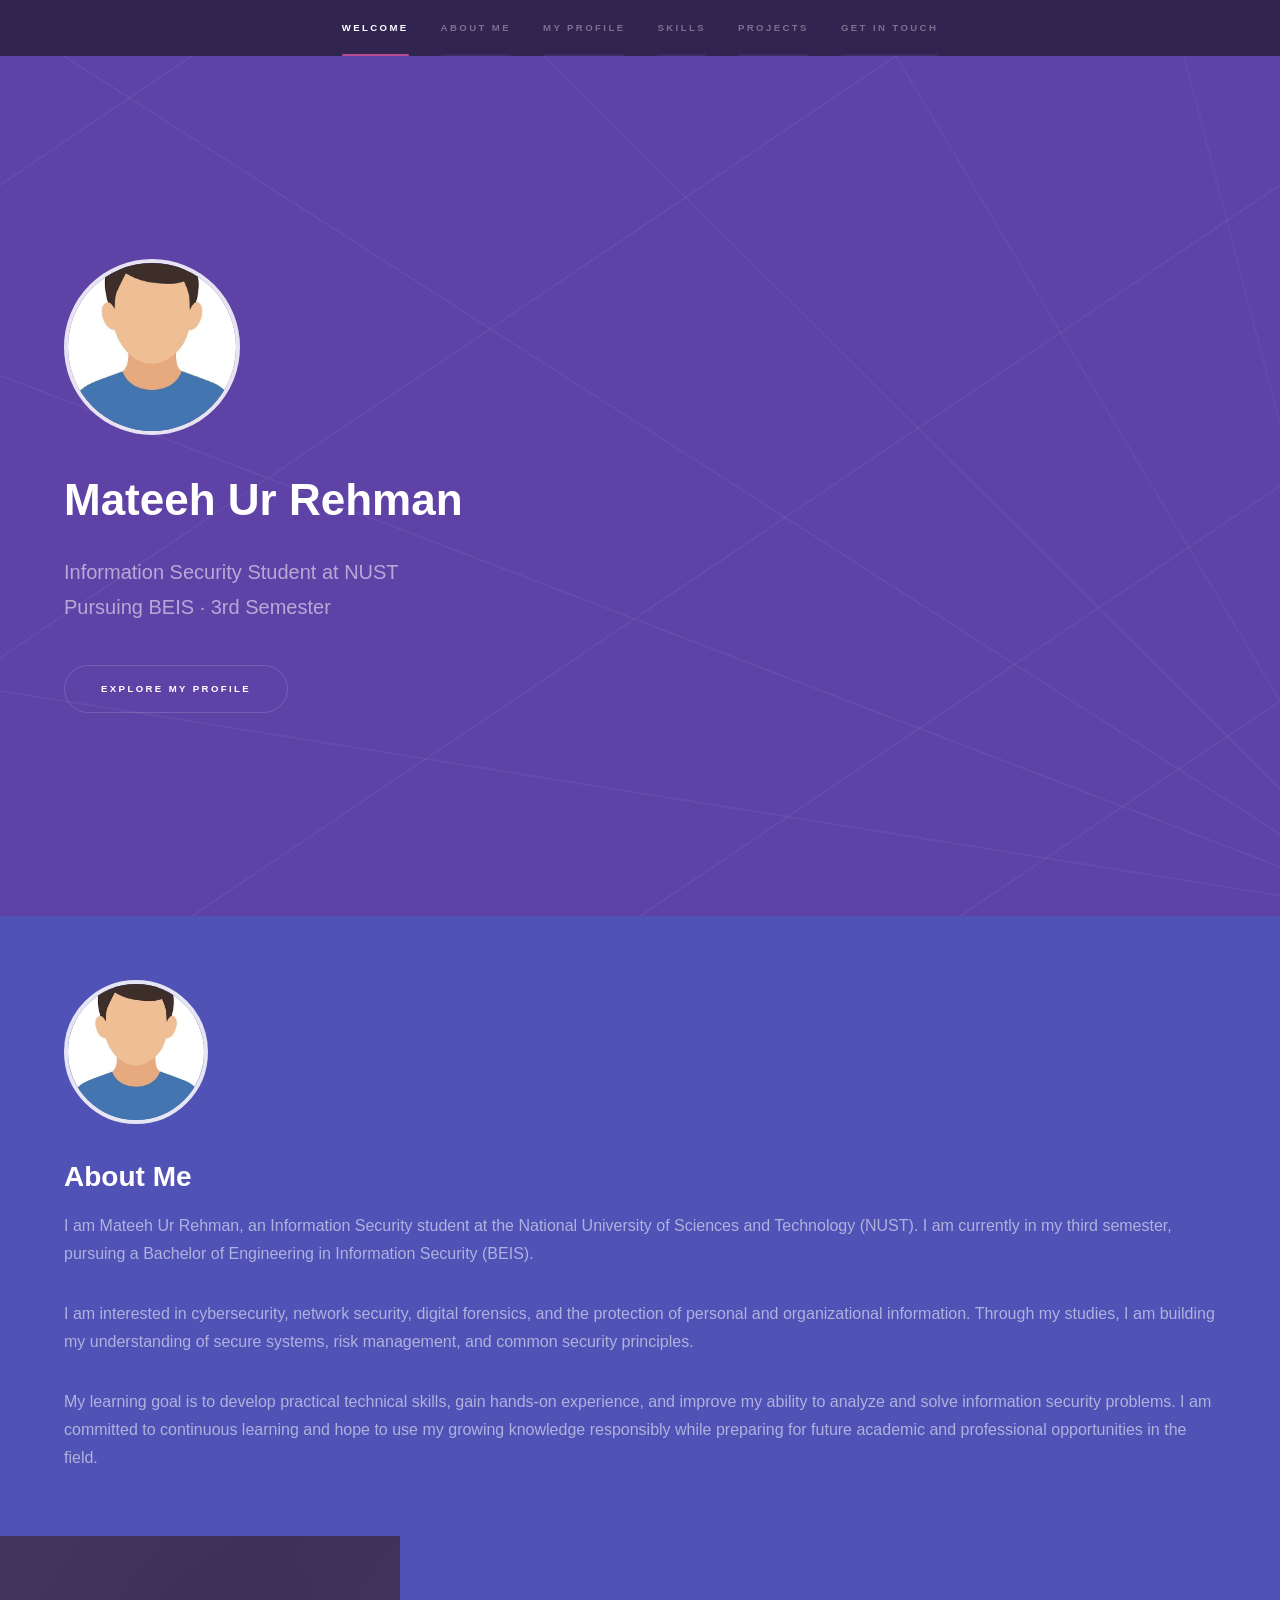
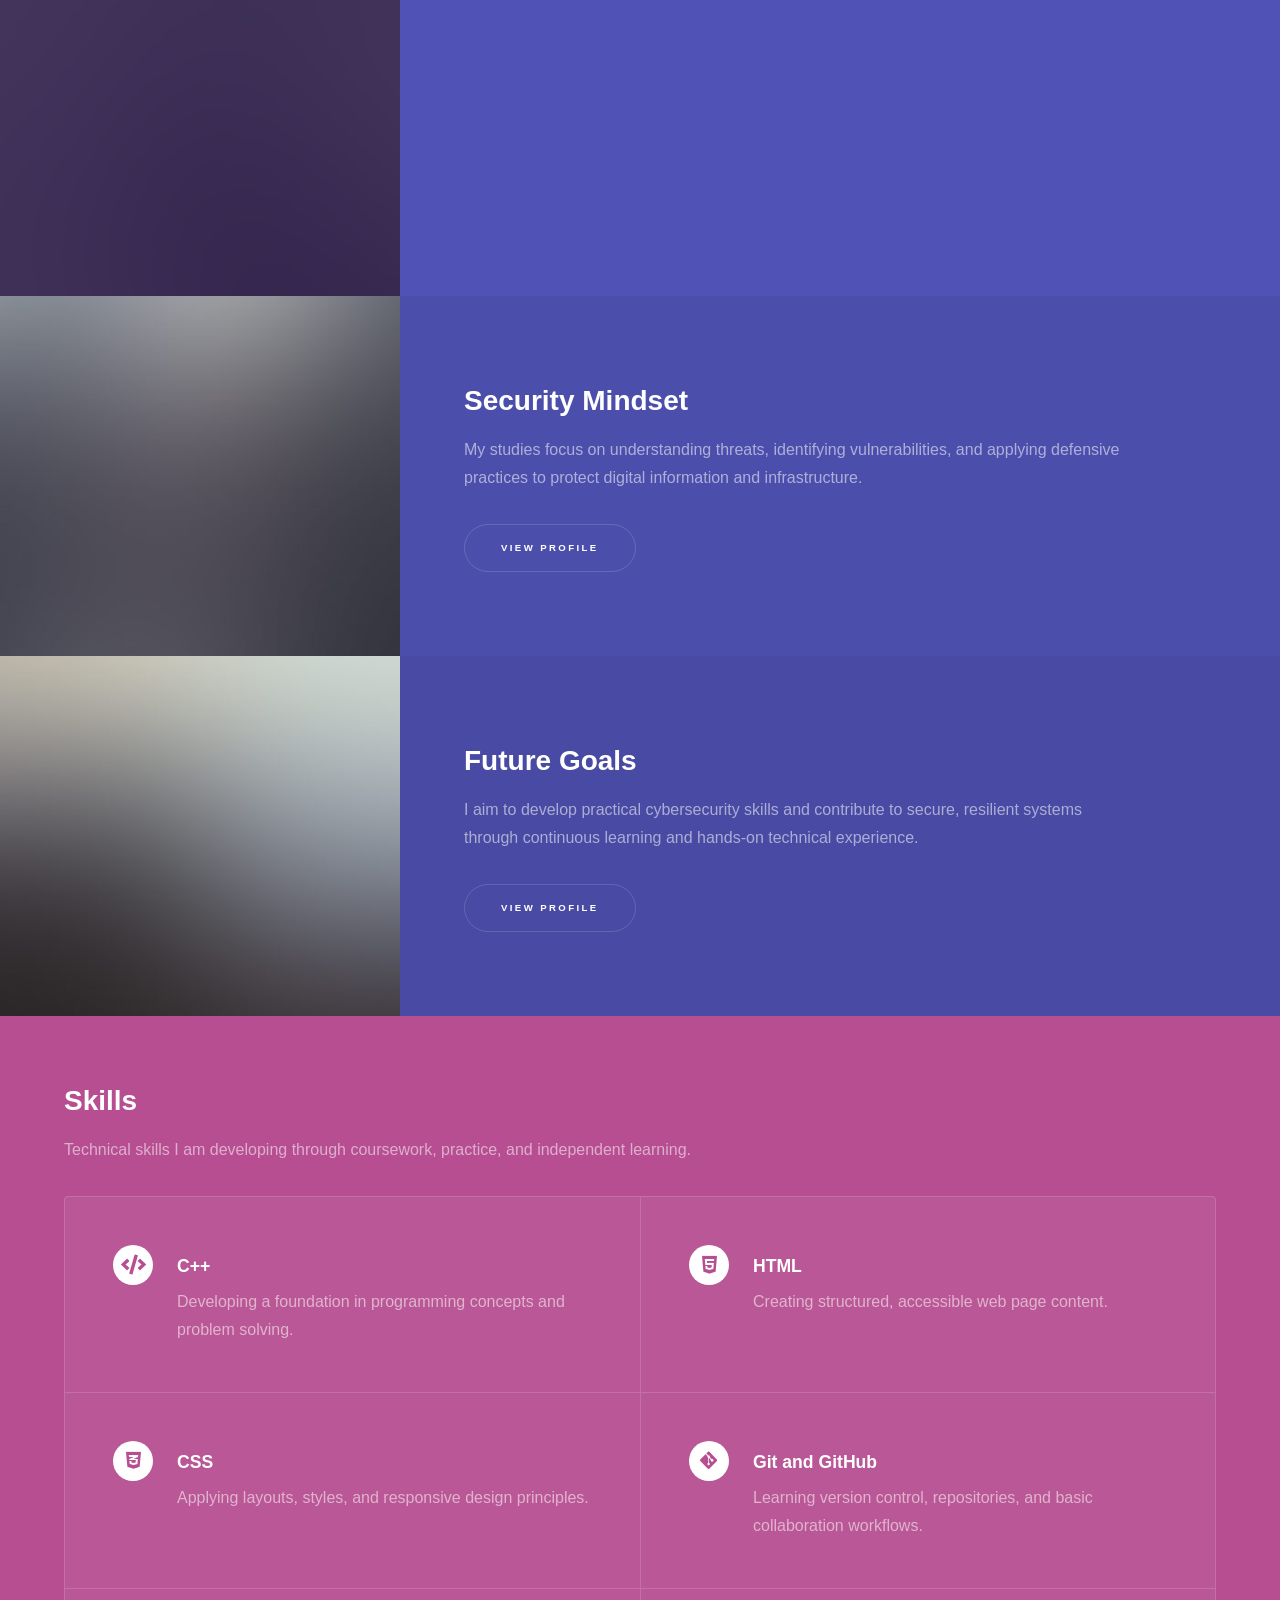
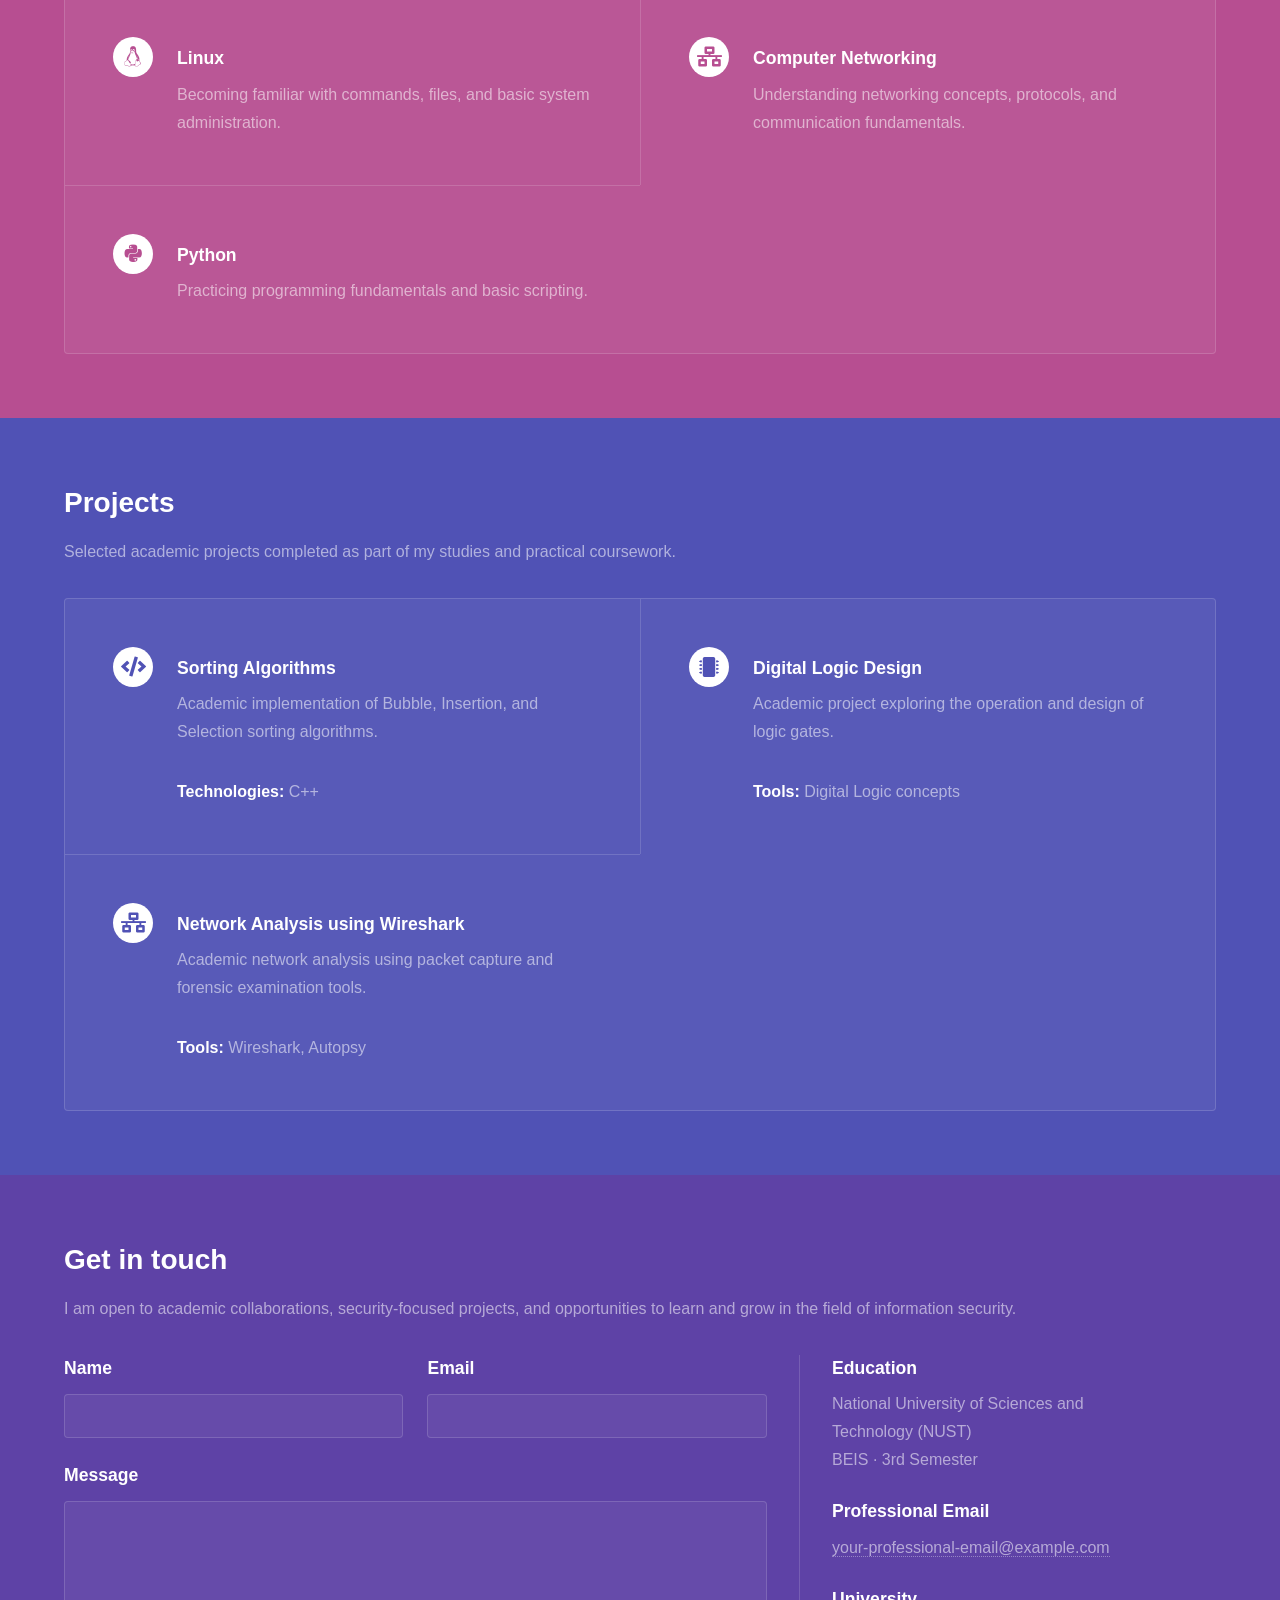
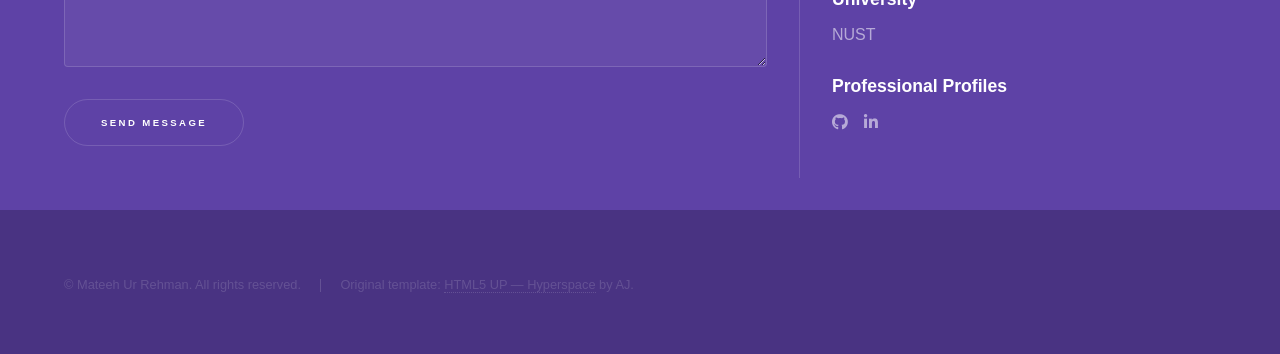
<file: html5up-hyperspace/index.html>
<!DOCTYPE HTML>
<!--
	Hyperspace by HTML5 UP
	html5up.net | @ajlkn
	Free for personal and commercial use under the CCA 3.0 license (html5up.net/license)
-->
<html>
	<head>
		<title>Mateeh Ur Rehman | Information Security Portfolio</title>
		<meta charset="utf-8" />
		<meta name="viewport" content="width=device-width, initial-scale=1, user-scalable=no" />
		<link rel="stylesheet" href="assets/css/main.css" />
		<noscript><link rel="stylesheet" href="assets/css/noscript.css" /></noscript>
	</head>
	<body class="is-preload">

		<!-- Sidebar -->
			<section id="sidebar">
				<div class="inner">
					<button type="button" class="mobile-menu-toggle" aria-label="Open navigation" aria-expanded="false" aria-controls="primary-navigation"><span></span><span></span><span></span></button>
					<nav id="primary-navigation" aria-label="Primary navigation">
						<ul>
							<li><a href="#intro">Welcome</a></li>
							<li><a href="#about">About Me</a></li>
							<li><a href="#one">My Profile</a></li>
							<li><a href="#two">Skills</a></li>
							<li><a href="#projects">Projects</a></li>
							<li><a href="#three">Get in touch</a></li>
						</ul>
					</nav>
				</div>
			</section>

		<!-- Wrapper -->
			<div id="wrapper">

				<!-- Intro -->
					<section id="intro" class="wrapper style1 fullscreen fade-up">
						<div class="inner">
							<div class="intro-profile"><img src="images/profile.jpg" alt="Profile photo of Ansar" /></div>
							<h1>Mateeh Ur Rehman</h1>
							<p>Information Security Student at NUST<br />
							Pursuing BEIS · 3rd Semester</p>
							<ul class="actions">
								<li><a href="#one" class="button scrolly">Explore my profile</a></li>
							</ul>
						</div>
					</section>

				<!-- About Me -->
					<section id="about" class="wrapper style2 fade-up">
						<div class="inner">
							<div class="about-profile"><img src="images/profile.jpg" alt="Profile photo of Ansar" /></div>
							<h2>About Me</h2>
							<p>I am Mateeh Ur Rehman, an Information Security student at the National University of Sciences and Technology (NUST). I am currently in my third semester, pursuing a Bachelor of Engineering in Information Security (BEIS).</p>
							<p>I am interested in cybersecurity, network security, digital forensics, and the protection of personal and organizational information. Through my studies, I am building my understanding of secure systems, risk management, and common security principles.</p>
							<p>My learning goal is to develop practical technical skills, gain hands-on experience, and improve my ability to analyze and solve information security problems. I am committed to continuous learning and hope to use my growing knowledge responsibly while preparing for future academic and professional opportunities in the field.</p>
						</div>
					</section>

				<!-- One -->
					<section id="one" class="wrapper style2 spotlights">
						<section>
							<a href="#" class="image"><img src="images/pic01.jpg" alt="Academic information security profile" data-position="center center" /></a>
							<div class="content">
								<div class="inner">
									<h2>Academic Foundation</h2>
									<p>I am a BEIS student at the National University of Sciences and Technology (NUST), building a strong foundation in information security, computing, and secure system design.</p>
									<ul class="actions">
										<li><a href="generic.html" class="button">View profile</a></li>
									</ul>
								</div>
							</div>
						</section>
						<section>
							<a href="#" class="image"><img src="images/pic02.jpg" alt="Information security concepts" data-position="top center" /></a>
							<div class="content">
								<div class="inner">
									<h2>Security Mindset</h2>
									<p>My studies focus on understanding threats, identifying vulnerabilities, and applying defensive practices to protect digital information and infrastructure.</p>
									<ul class="actions">
										<li><a href="generic.html" class="button">View profile</a></li>
									</ul>
								</div>
							</div>
						</section>
						<section>
							<a href="#" class="image"><img src="images/pic03.jpg" alt="Future cybersecurity goals" data-position="25% 25%" /></a>
							<div class="content">
								<div class="inner">
									<h2>Future Goals</h2>
									<p>I aim to develop practical cybersecurity skills and contribute to secure, resilient systems through continuous learning and hands-on technical experience.</p>
									<ul class="actions">
										<li><a href="generic.html" class="button">View profile</a></li>
									</ul>
								</div>
							</div>
						</section>
					</section>

				<!-- Two -->
					<section id="two" class="wrapper style3 fade-up">
						<div class="inner">
							<h2>Skills</h2>
							<p>Technical skills I am developing through coursework, practice, and independent learning.</p>
							<div class="features">
								<section>
									<span class="icon solid major fa-code"></span>
									<h3>C++</h3>
									<p>Developing a foundation in programming concepts and problem solving.</p>
								</section>
								<section>
									<span class="icon brands major fa-html5"></span>
									<h3>HTML</h3>
									<p>Creating structured, accessible web page content.</p>
								</section>
								<section>
									<span class="icon brands major fa-css3-alt"></span>
									<h3>CSS</h3>
									<p>Applying layouts, styles, and responsive design principles.</p>
								</section>
								<section>
									<span class="icon brands major fa-git-alt"></span>
									<h3>Git and GitHub</h3>
									<p>Learning version control, repositories, and basic collaboration workflows.</p>
								</section>
								<section>
									<span class="icon brands major fa-linux"></span>
									<h3>Linux</h3>
									<p>Becoming familiar with commands, files, and basic system administration.</p>
								</section>
								<section>
									<span class="icon solid major fa-network-wired"></span>
									<h3>Computer Networking</h3>
									<p>Understanding networking concepts, protocols, and communication fundamentals.</p>
								</section>
								<section>
									<span class="icon brands major fa-python"></span>
									<h3>Python</h3>
									<p>Practicing programming fundamentals and basic scripting.</p>
								</section>
							</div>
						</div>
					</section>

				<!-- Projects -->
					<section id="projects" class="wrapper style2 fade-up">
						<div class="inner">
							<h2>Projects</h2>
							<p>Selected academic projects completed as part of my studies and practical coursework.</p>
							<div class="features">
								<section>
									<span class="icon solid major fa-code"></span>
									<h3>Sorting Algorithms</h3>
									<p>Academic implementation of Bubble, Insertion, and Selection sorting algorithms.</p>
									<p><strong>Technologies:</strong> C++</p>
								</section>
								<section>
									<span class="icon solid major fa-microchip"></span>
									<h3>Digital Logic Design</h3>
									<p>Academic project exploring the operation and design of logic gates.</p>
									<p><strong>Tools:</strong> Digital Logic concepts</p>
								</section>
								<section>
									<span class="icon solid major fa-network-wired"></span>
									<h3>Network Analysis using Wireshark</h3>
									<p>Academic network analysis using packet capture and forensic examination tools.</p>
									<p><strong>Tools:</strong> Wireshark, Autopsy</p>
								</section>
							</div>
						</div>
					</section>

				<!-- Three -->
					<section id="three" class="wrapper style1 fade-up">
						<div class="inner">
							<h2>Get in touch</h2>
							<p>I am open to academic collaborations, security-focused projects, and opportunities to learn and grow in the field of information security.</p>
							<div class="split style1">
								<section>
									<form method="post" action="#">
										<div class="fields">
											<div class="field half">
												<label for="name">Name</label>
												<input type="text" name="name" id="name" />
											</div>
											<div class="field half">
												<label for="email">Email</label>
												<input type="text" name="email" id="email" />
											</div>
											<div class="field">
												<label for="message">Message</label>
												<textarea name="message" id="message" rows="5"></textarea>
											</div>
										</div>
										<ul class="actions">
											<li><a href="" class="button submit">Send Message</a></li>
										</ul>
									</form>
								</section>
								<section>
									<ul class="contact">
										<li>
											<h3>Education</h3>
											<span>National University of Sciences and Technology (NUST)<br />
											BEIS · 3rd Semester</span>
										</li>
										<li>
											<h3>Professional Email</h3>
											<a href="mailto:your-professional-email@example.com">your-professional-email@example.com</a>
										</li>
										<li>
											<h3>University</h3>
											<span>NUST</span>
										</li>
										<li>
											<h3>Professional Profiles</h3>
											<ul class="icons">
												<li><a href="https://github.com/your-username" target="_blank" rel="noopener noreferrer" class="icon brands fa-github" aria-label="GitHub"><span class="label">GitHub</span></a></li>
												<li><a href="https://www.linkedin.com/in/your-profile" target="_blank" rel="noopener noreferrer" class="icon brands fa-linkedin-in" aria-label="LinkedIn"><span class="label">LinkedIn</span></a></li>
											</ul>
										</li>
									</ul>
								</section>
							</div>
						</div>
					</section>

			</div>

		<!-- Footer -->
			<footer id="footer" class="wrapper style1-alt">
				<div class="inner">
					<ul class="menu">
						<li>&copy; Mateeh Ur Rehman. All rights reserved.</li><li>Original template: <a href="https://html5up.net" target="_blank" rel="noopener noreferrer">HTML5 UP — Hyperspace</a> by AJ.</li>
					</ul>
				</div>
			</footer>

		<!-- Scripts -->
			<script src="assets/js/jquery.min.js"></script>
			<script src="assets/js/jquery.scrollex.min.js"></script>
			<script src="assets/js/jquery.scrolly.min.js"></script>
			<script src="assets/js/browser.min.js"></script>
			<script src="assets/js/breakpoints.min.js"></script>
			<script src="assets/js/util.js"></script>
			<script src="assets/js/main.js"></script>

	</body>
</html>
</file>
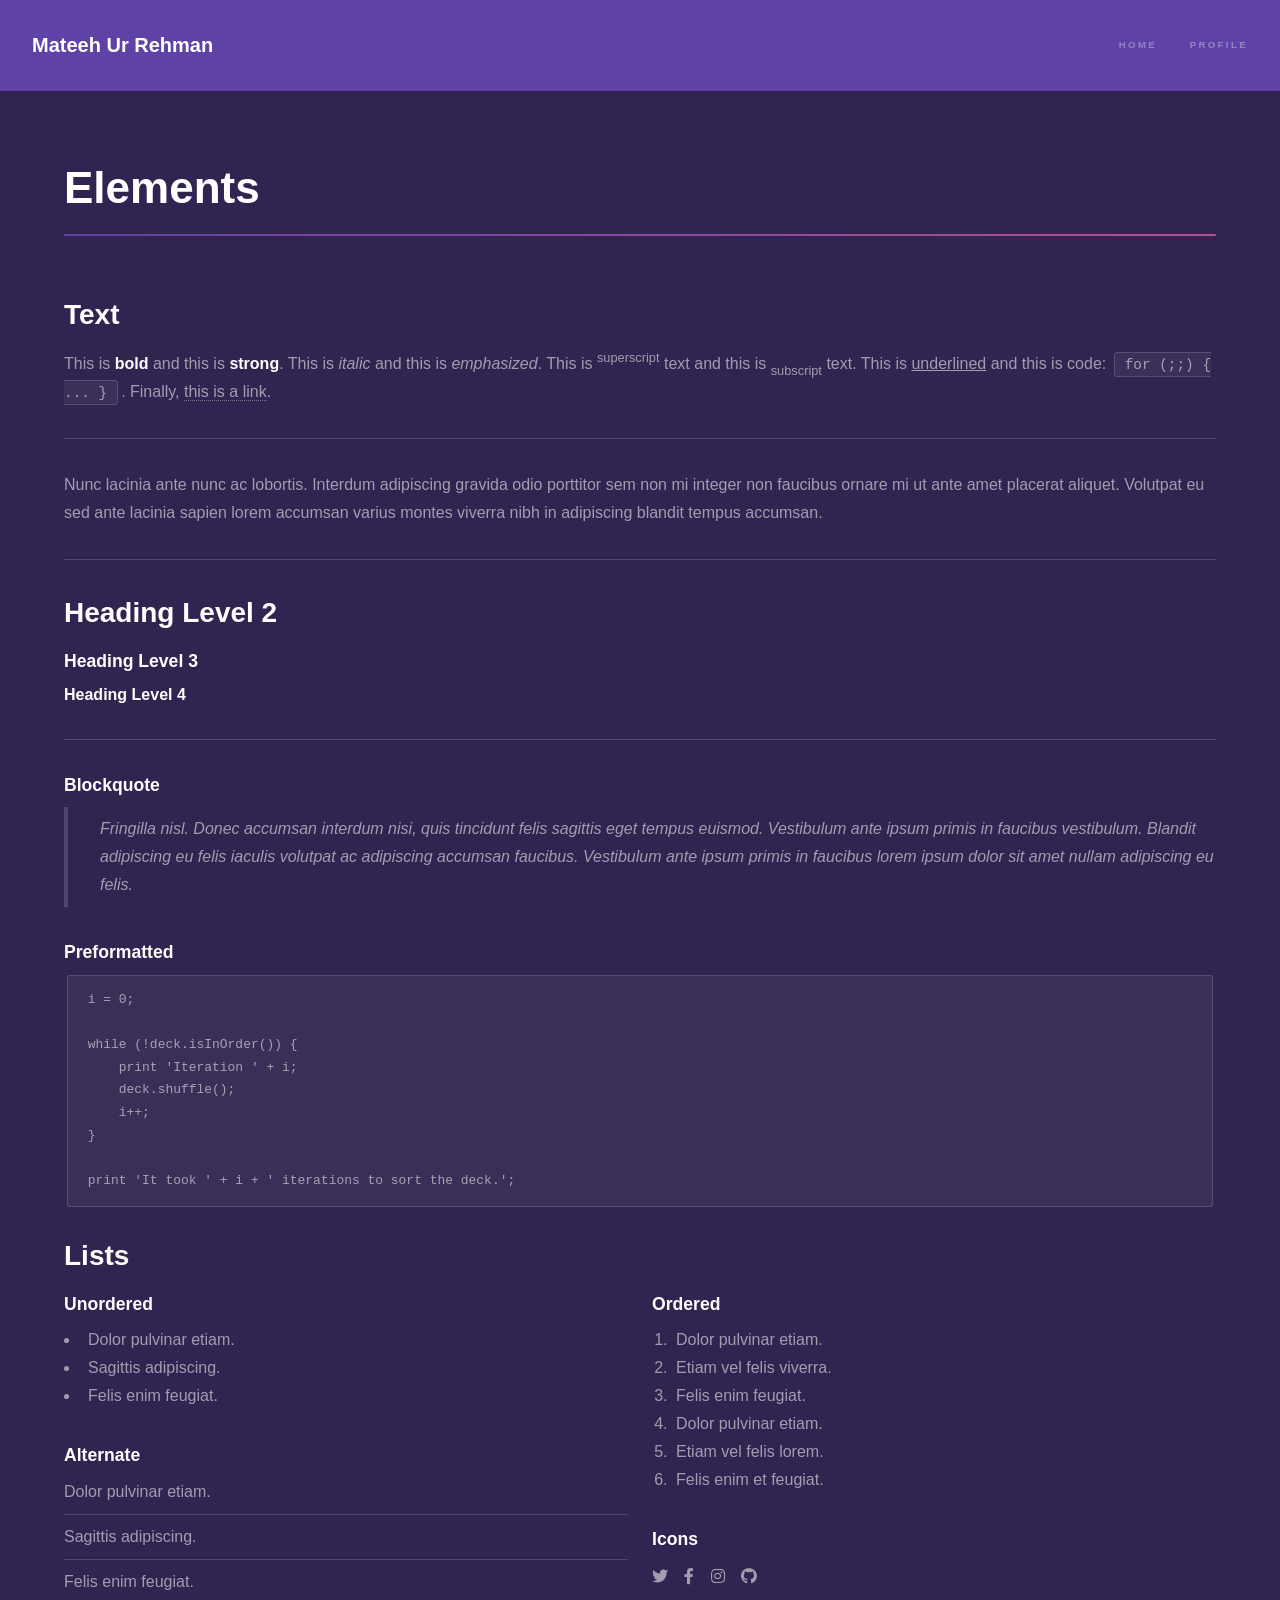
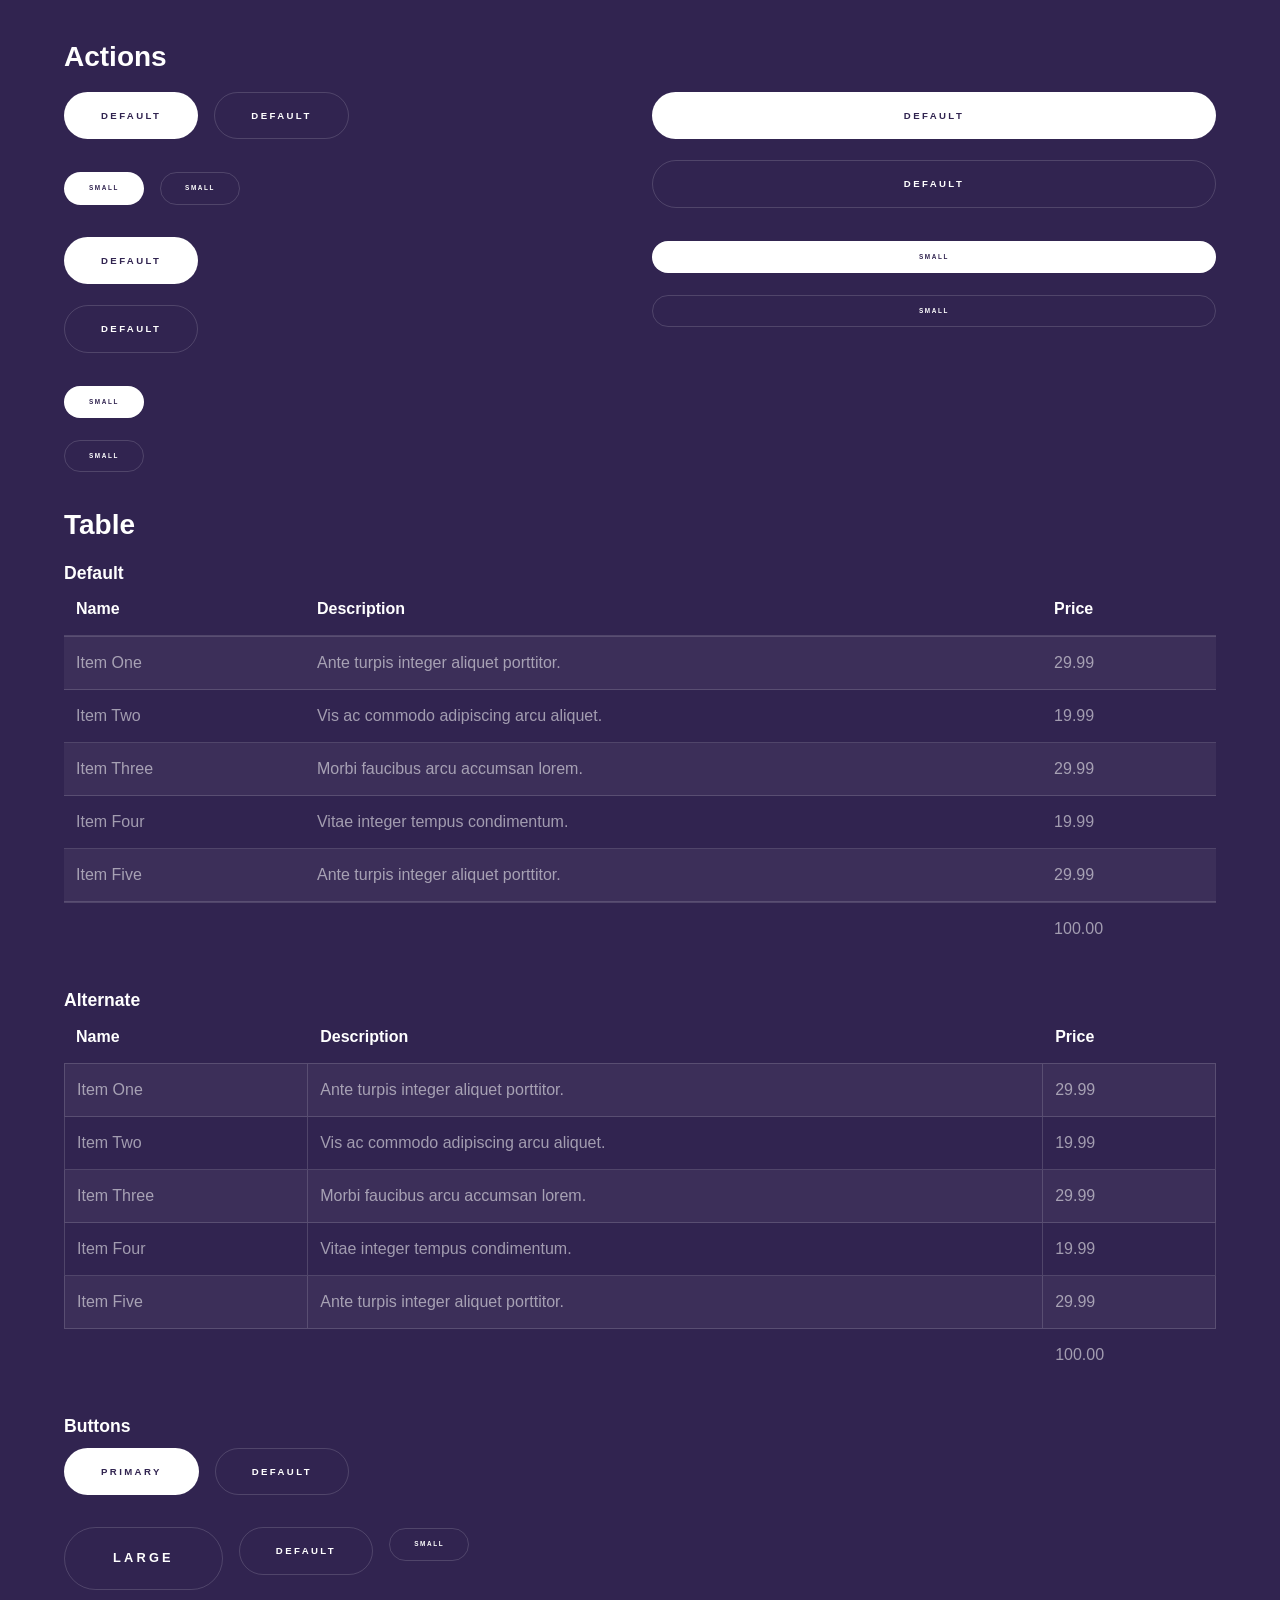
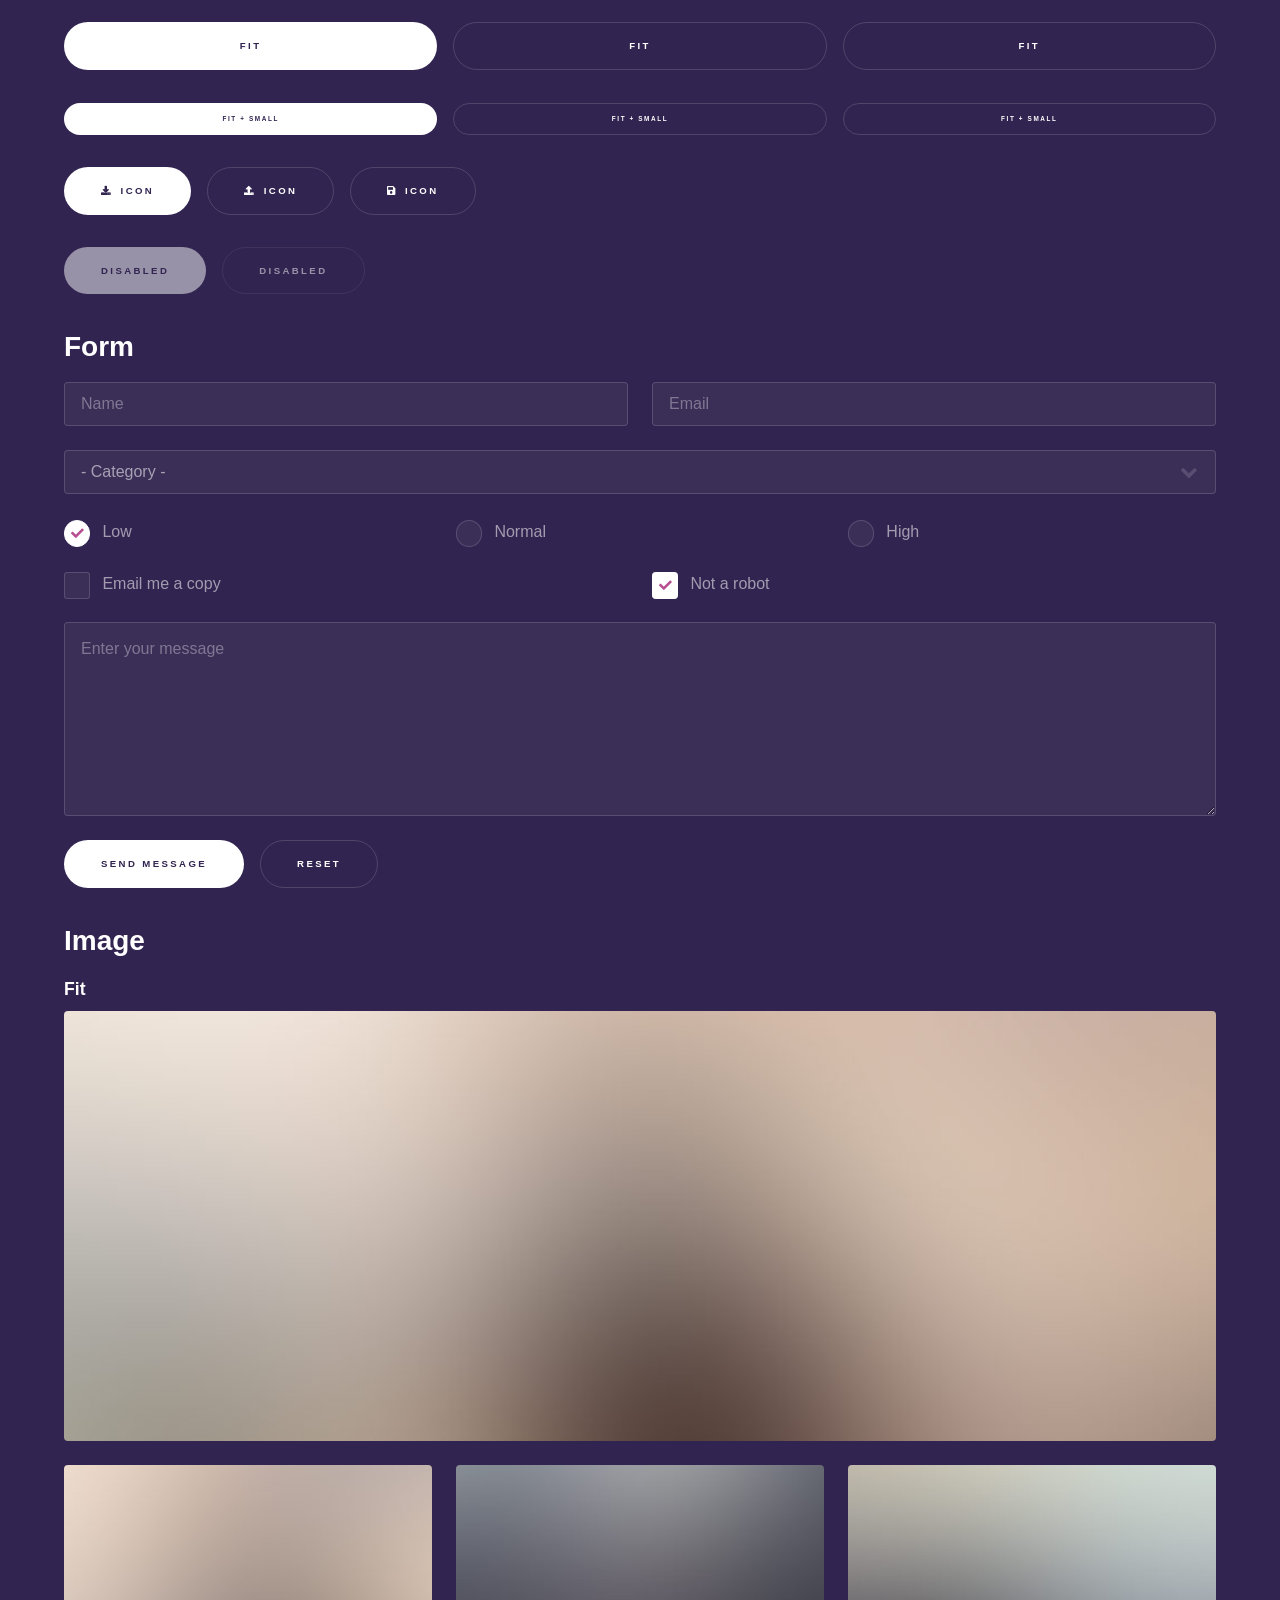
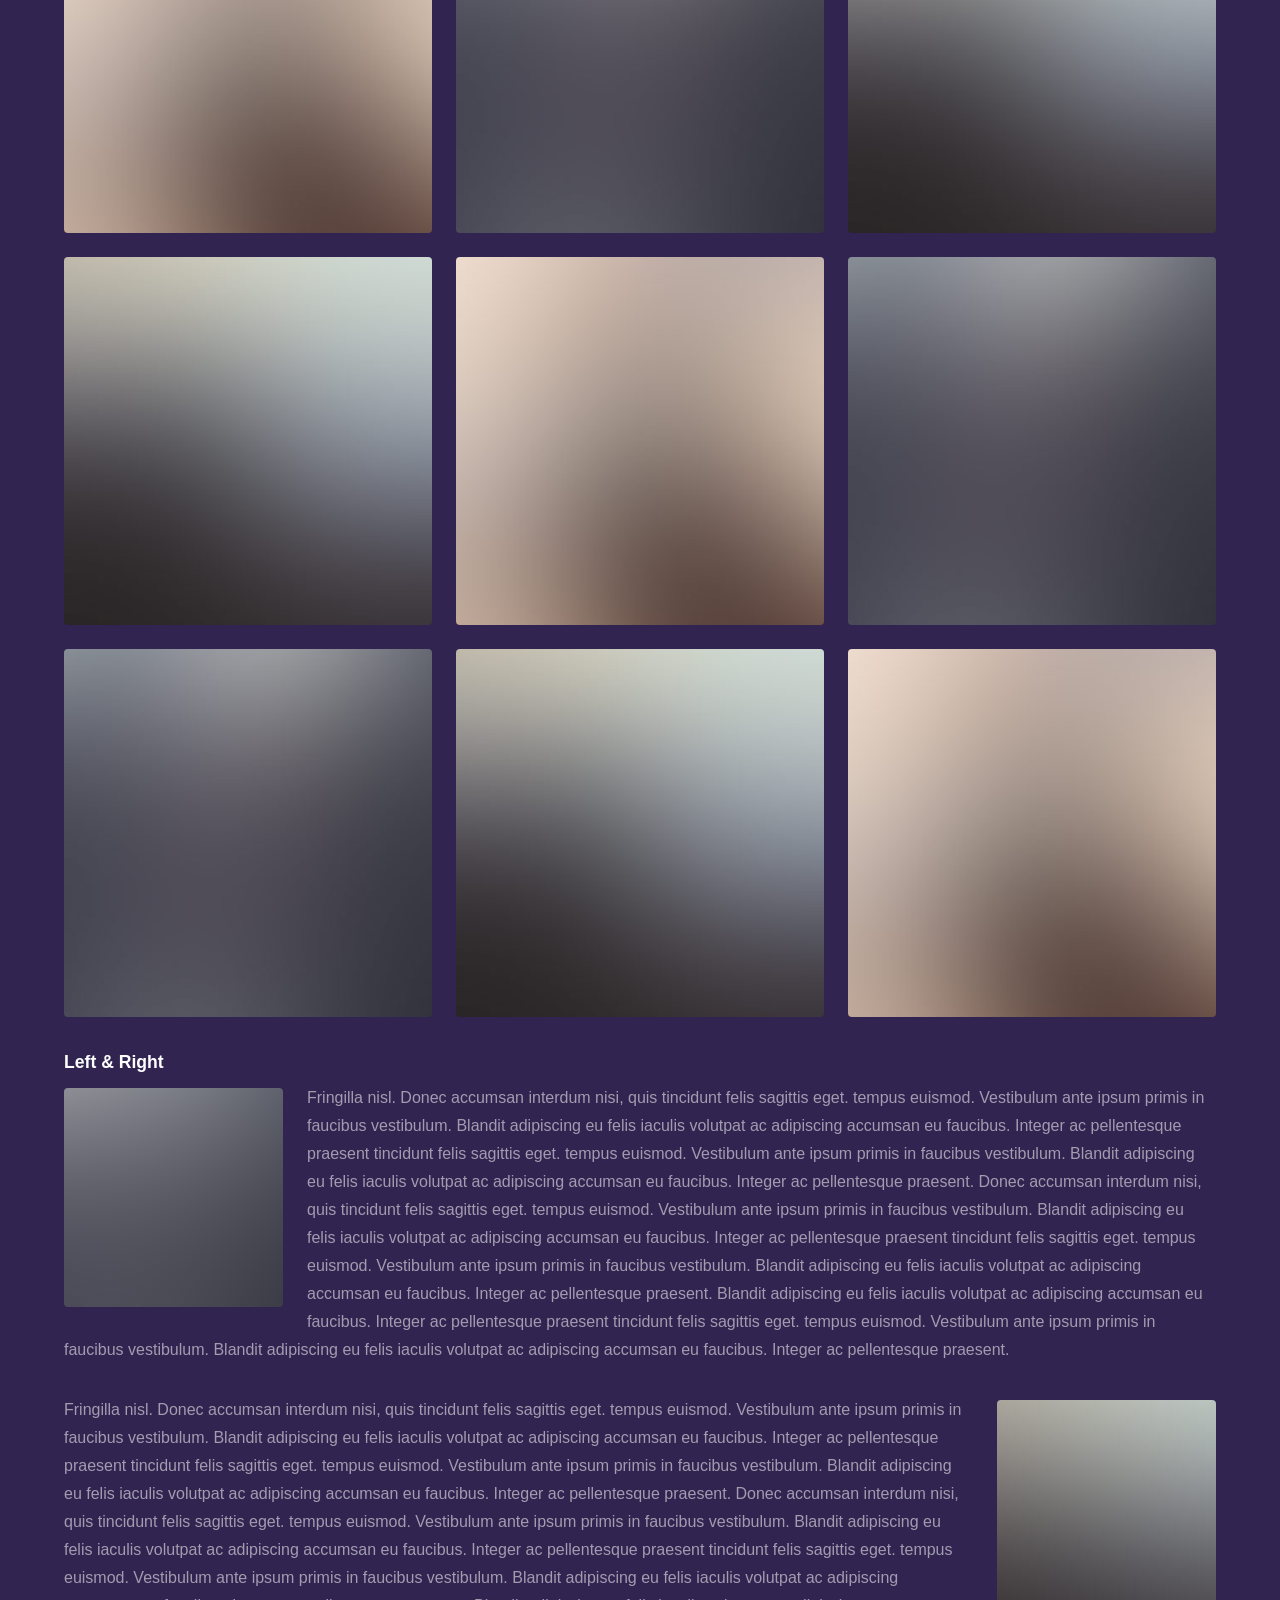
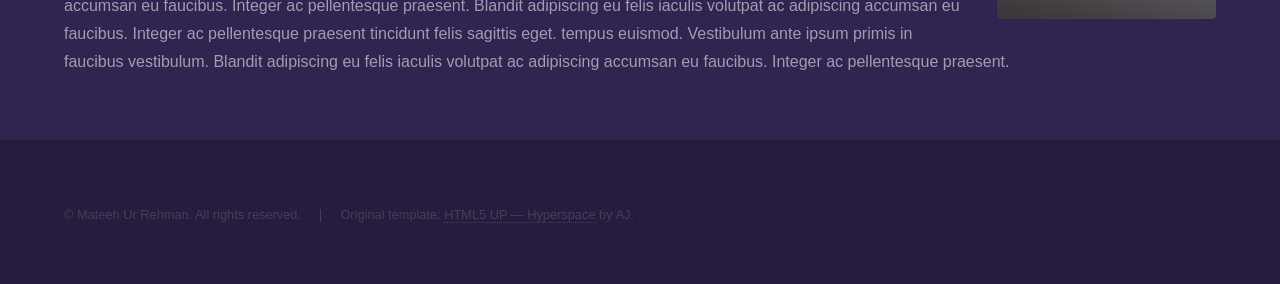
<file: html5up-hyperspace/elements.html>
<!DOCTYPE HTML>
<!--
	Hyperspace by HTML5 UP
	html5up.net | @ajlkn
	Free for personal and commercial use under the CCA 3.0 license (html5up.net/license)
-->
<html>
	<head>
		<title>Portfolio Components | Mateeh Ur Rehman</title>
		<meta charset="utf-8" />
		<meta name="viewport" content="width=device-width, initial-scale=1, user-scalable=no" />
		<link rel="stylesheet" href="assets/css/main.css" />
		<noscript><link rel="stylesheet" href="assets/css/noscript.css" /></noscript>
	</head>
	<body class="is-preload">

		<!-- Header -->
			<header id="header">
				<a href="index.html" class="title">Mateeh Ur Rehman</a>
				<nav>
					<ul>
						<li><a href="index.html">Home</a></li>
						<li><a href="generic.html">Profile</a></li>
					</ul>
				</nav>
			</header>

		<!-- Wrapper -->
			<div id="wrapper">

				<!-- Main -->
					<section id="main" class="wrapper">
						<div class="inner">
							<h1 class="major">Elements</h1>

							<!-- Text -->
								<section>
									<h2>Text</h2>
									<p>This is <b>bold</b> and this is <strong>strong</strong>. This is <i>italic</i> and this is <em>emphasized</em>.
									This is <sup>superscript</sup> text and this is <sub>subscript</sub> text.
									This is <u>underlined</u> and this is code: <code>for (;;) { ... }</code>. Finally, <a href="#">this is a link</a>.</p>
									<hr />
									<p>Nunc lacinia ante nunc ac lobortis. Interdum adipiscing gravida odio porttitor sem non mi integer non faucibus ornare mi ut ante amet placerat aliquet. Volutpat eu sed ante lacinia sapien lorem accumsan varius montes viverra nibh in adipiscing blandit tempus accumsan.</p>
									<hr />
									<h2>Heading Level 2</h2>
									<h3>Heading Level 3</h3>
									<h4>Heading Level 4</h4>
									<hr />
									<h3>Blockquote</h3>
									<blockquote>Fringilla nisl. Donec accumsan interdum nisi, quis tincidunt felis sagittis eget tempus euismod. Vestibulum ante ipsum primis in faucibus vestibulum. Blandit adipiscing eu felis iaculis volutpat ac adipiscing accumsan faucibus. Vestibulum ante ipsum primis in faucibus lorem ipsum dolor sit amet nullam adipiscing eu felis.</blockquote>
									<h3>Preformatted</h3>
									<pre><code>i = 0;

while (!deck.isInOrder()) {
    print 'Iteration ' + i;
    deck.shuffle();
    i++;
}

print 'It took ' + i + ' iterations to sort the deck.';</code></pre>
								</section>

							<!-- Lists -->
								<section>
									<h2>Lists</h2>
									<div class="row">
										<div class="col-6 col-12-medium">
											<h3>Unordered</h3>
											<ul>
												<li>Dolor pulvinar etiam.</li>
												<li>Sagittis adipiscing.</li>
												<li>Felis enim feugiat.</li>
											</ul>
											<h3>Alternate</h3>
											<ul class="alt">
												<li>Dolor pulvinar etiam.</li>
												<li>Sagittis adipiscing.</li>
												<li>Felis enim feugiat.</li>
											</ul>
										</div>
										<div class="col-6 col-12-medium">
											<h3>Ordered</h3>
											<ol>
												<li>Dolor pulvinar etiam.</li>
												<li>Etiam vel felis viverra.</li>
												<li>Felis enim feugiat.</li>
												<li>Dolor pulvinar etiam.</li>
												<li>Etiam vel felis lorem.</li>
												<li>Felis enim et feugiat.</li>
											</ol>
											<h3>Icons</h3>
											<ul class="icons">
												<li><a href="#" class="icon brands fa-twitter"><span class="label">Twitter</span></a></li>
												<li><a href="#" class="icon brands fa-facebook-f"><span class="label">Facebook</span></a></li>
												<li><a href="#" class="icon brands fa-instagram"><span class="label">Instagram</span></a></li>
												<li><a href="#" class="icon brands fa-github"><span class="label">Github</span></a></li>
											</ul>
										</div>
									</div>
									<h2>Actions</h2>
									<div class="row">
										<div class="col-6 col-12-medium">
											<ul class="actions">
												<li><a href="#" class="button primary">Default</a></li>
												<li><a href="#" class="button">Default</a></li>
											</ul>
											<ul class="actions small">
												<li><a href="#" class="button primary small">Small</a></li>
												<li><a href="#" class="button small">Small</a></li>
											</ul>
											<ul class="actions stacked">
												<li><a href="#" class="button primary">Default</a></li>
												<li><a href="#" class="button">Default</a></li>
											</ul>
											<ul class="actions stacked">
												<li><a href="#" class="button primary small">Small</a></li>
												<li><a href="#" class="button small">Small</a></li>
											</ul>
										</div>
										<div class="col-6 col-12-medium">
											<ul class="actions stacked">
												<li><a href="#" class="button primary fit">Default</a></li>
												<li><a href="#" class="button fit">Default</a></li>
											</ul>
											<ul class="actions stacked">
												<li><a href="#" class="button primary small fit">Small</a></li>
												<li><a href="#" class="button small fit">Small</a></li>
											</ul>
										</div>
									</div>
								</section>

							<!-- Table -->
								<section>
									<h2>Table</h2>
									<h3>Default</h3>
									<div class="table-wrapper">
										<table>
											<thead>
												<tr>
													<th>Name</th>
													<th>Description</th>
													<th>Price</th>
												</tr>
											</thead>
											<tbody>
												<tr>
													<td>Item One</td>
													<td>Ante turpis integer aliquet porttitor.</td>
													<td>29.99</td>
												</tr>
												<tr>
													<td>Item Two</td>
													<td>Vis ac commodo adipiscing arcu aliquet.</td>
													<td>19.99</td>
												</tr>
												<tr>
													<td>Item Three</td>
													<td> Morbi faucibus arcu accumsan lorem.</td>
													<td>29.99</td>
												</tr>
												<tr>
													<td>Item Four</td>
													<td>Vitae integer tempus condimentum.</td>
													<td>19.99</td>
												</tr>
												<tr>
													<td>Item Five</td>
													<td>Ante turpis integer aliquet porttitor.</td>
													<td>29.99</td>
												</tr>
											</tbody>
											<tfoot>
												<tr>
													<td colspan="2"></td>
													<td>100.00</td>
												</tr>
											</tfoot>
										</table>
									</div>

									<h3>Alternate</h3>
									<div class="table-wrapper">
										<table class="alt">
											<thead>
												<tr>
													<th>Name</th>
													<th>Description</th>
													<th>Price</th>
												</tr>
											</thead>
											<tbody>
												<tr>
													<td>Item One</td>
													<td>Ante turpis integer aliquet porttitor.</td>
													<td>29.99</td>
												</tr>
												<tr>
													<td>Item Two</td>
													<td>Vis ac commodo adipiscing arcu aliquet.</td>
													<td>19.99</td>
												</tr>
												<tr>
													<td>Item Three</td>
													<td> Morbi faucibus arcu accumsan lorem.</td>
													<td>29.99</td>
												</tr>
												<tr>
													<td>Item Four</td>
													<td>Vitae integer tempus condimentum.</td>
													<td>19.99</td>
												</tr>
												<tr>
													<td>Item Five</td>
													<td>Ante turpis integer aliquet porttitor.</td>
													<td>29.99</td>
												</tr>
											</tbody>
											<tfoot>
												<tr>
													<td colspan="2"></td>
													<td>100.00</td>
												</tr>
											</tfoot>
										</table>
									</div>
								</section>

							<!-- Buttons -->
								<section>
									<h3>Buttons</h3>
									<ul class="actions">
										<li><a href="#" class="button primary">Primary</a></li>
										<li><a href="#" class="button">Default</a></li>
									</ul>
									<ul class="actions">
										<li><a href="#" class="button large">Large</a></li>
										<li><a href="#" class="button">Default</a></li>
										<li><a href="#" class="button small">Small</a></li>
									</ul>
									<ul class="actions fit">
										<li><a href="#" class="button primary fit">Fit</a></li>
										<li><a href="#" class="button fit">Fit</a></li>
										<li><a href="#" class="button fit">Fit</a></li>
									</ul>
									<ul class="actions fit small">
										<li><a href="#" class="button primary fit small">Fit + Small</a></li>
										<li><a href="#" class="button fit small">Fit + Small</a></li>
										<li><a href="#" class="button fit small">Fit + Small</a></li>
									</ul>
									<ul class="actions">
										<li><a href="#" class="button primary icon solid fa-download">Icon</a></li>
										<li><a href="#" class="button icon solid fa-upload">Icon</a></li>
										<li><a href="#" class="button icon solid fa-save">Icon</a></li>
									</ul>
									<ul class="actions">
										<li><span class="button primary disabled">Disabled</span></li>
										<li><span class="button disabled">Disabled</span></li>
									</ul>
								</section>

							<!-- Form -->
								<section>
									<h2>Form</h2>
									<form method="post" action="#">
										<div class="row gtr-uniform">
											<div class="col-6 col-12-xsmall">
												<input type="text" name="demo-name" id="demo-name" value="" placeholder="Name" />
											</div>
											<div class="col-6 col-12-xsmall">
												<input type="email" name="demo-email" id="demo-email" value="" placeholder="Email" />
											</div>
											<div class="col-12">
												<select name="demo-category" id="demo-category">
													<option value="">- Category -</option>
													<option value="1">Manufacturing</option>
													<option value="1">Shipping</option>
													<option value="1">Administration</option>
													<option value="1">Human Resources</option>
												</select>
											</div>
											<div class="col-4 col-12-small">
												<input type="radio" id="demo-priority-low" name="demo-priority" checked>
												<label for="demo-priority-low">Low</label>
											</div>
											<div class="col-4 col-12-small">
												<input type="radio" id="demo-priority-normal" name="demo-priority">
												<label for="demo-priority-normal">Normal</label>
											</div>
											<div class="col-4 col-12-small">
												<input type="radio" id="demo-priority-high" name="demo-priority">
												<label for="demo-priority-high">High</label>
											</div>
											<div class="col-6 col-12-small">
												<input type="checkbox" id="demo-copy" name="demo-copy">
												<label for="demo-copy">Email me a copy</label>
											</div>
											<div class="col-6 col-12-small">
												<input type="checkbox" id="demo-human" name="demo-human" checked>
												<label for="demo-human">Not a robot</label>
											</div>
											<div class="col-12">
												<textarea name="demo-message" id="demo-message" placeholder="Enter your message" rows="6"></textarea>
											</div>
											<div class="col-12">
												<ul class="actions">
													<li><input type="submit" value="Send Message" class="primary" /></li>
													<li><input type="reset" value="Reset" /></li>
												</ul>
											</div>
										</div>
									</form>
								</section>

							<!-- Image -->
								<section>
									<h2>Image</h2>
									<h3>Fit</h3>
									<div class="box alt">
										<div class="row gtr-uniform">
											<div class="col-12"><span class="image fit"><img src="images/pic04.jpg" alt="" /></span></div>
											<div class="col-4"><span class="image fit"><img src="images/pic01.jpg" alt="" /></span></div>
											<div class="col-4"><span class="image fit"><img src="images/pic02.jpg" alt="" /></span></div>
											<div class="col-4"><span class="image fit"><img src="images/pic03.jpg" alt="" /></span></div>
											<div class="col-4"><span class="image fit"><img src="images/pic03.jpg" alt="" /></span></div>
											<div class="col-4"><span class="image fit"><img src="images/pic01.jpg" alt="" /></span></div>
											<div class="col-4"><span class="image fit"><img src="images/pic02.jpg" alt="" /></span></div>
											<div class="col-4"><span class="image fit"><img src="images/pic02.jpg" alt="" /></span></div>
											<div class="col-4"><span class="image fit"><img src="images/pic03.jpg" alt="" /></span></div>
											<div class="col-4"><span class="image fit"><img src="images/pic01.jpg" alt="" /></span></div>
										</div>
									</div>
									<h3>Left &amp; Right</h3>
									<p><span class="image left"><img src="images/pic05.jpg" alt="" /></span>Fringilla nisl. Donec accumsan interdum nisi, quis tincidunt felis sagittis eget. tempus euismod. Vestibulum ante ipsum primis in faucibus vestibulum. Blandit adipiscing eu felis iaculis volutpat ac adipiscing accumsan eu faucibus. Integer ac pellentesque praesent tincidunt felis sagittis eget. tempus euismod. Vestibulum ante ipsum primis in faucibus vestibulum. Blandit adipiscing eu felis iaculis volutpat ac adipiscing accumsan eu faucibus. Integer ac pellentesque praesent. Donec accumsan interdum nisi, quis tincidunt felis sagittis eget. tempus euismod. Vestibulum ante ipsum primis in faucibus vestibulum. Blandit adipiscing eu felis iaculis volutpat ac adipiscing accumsan eu faucibus. Integer ac pellentesque praesent tincidunt felis sagittis eget. tempus euismod. Vestibulum ante ipsum primis in faucibus vestibulum. Blandit adipiscing eu felis iaculis volutpat ac adipiscing accumsan eu faucibus. Integer ac pellentesque praesent. Blandit adipiscing eu felis iaculis volutpat ac adipiscing accumsan eu faucibus. Integer ac pellentesque praesent tincidunt felis sagittis eget. tempus euismod. Vestibulum ante ipsum primis in faucibus vestibulum. Blandit adipiscing eu felis iaculis volutpat ac adipiscing accumsan eu faucibus. Integer ac pellentesque praesent.</p>
									<p><span class="image right"><img src="images/pic06.jpg" alt="" /></span>Fringilla nisl. Donec accumsan interdum nisi, quis tincidunt felis sagittis eget. tempus euismod. Vestibulum ante ipsum primis in faucibus vestibulum. Blandit adipiscing eu felis iaculis volutpat ac adipiscing accumsan eu faucibus. Integer ac pellentesque praesent tincidunt felis sagittis eget. tempus euismod. Vestibulum ante ipsum primis in faucibus vestibulum. Blandit adipiscing eu felis iaculis volutpat ac adipiscing accumsan eu faucibus. Integer ac pellentesque praesent. Donec accumsan interdum nisi, quis tincidunt felis sagittis eget. tempus euismod. Vestibulum ante ipsum primis in faucibus vestibulum. Blandit adipiscing eu felis iaculis volutpat ac adipiscing accumsan eu faucibus. Integer ac pellentesque praesent tincidunt felis sagittis eget. tempus euismod. Vestibulum ante ipsum primis in faucibus vestibulum. Blandit adipiscing eu felis iaculis volutpat ac adipiscing accumsan eu faucibus. Integer ac pellentesque praesent. Blandit adipiscing eu felis iaculis volutpat ac adipiscing accumsan eu faucibus. Integer ac pellentesque praesent tincidunt felis sagittis eget. tempus euismod. Vestibulum ante ipsum primis in faucibus vestibulum. Blandit adipiscing eu felis iaculis volutpat ac adipiscing accumsan eu faucibus. Integer ac pellentesque praesent.</p>
								</section>

						</div>
					</section>

			</div>

		<!-- Footer -->
			<footer id="footer" class="wrapper alt">
				<div class="inner">
					<ul class="menu">
						<li>&copy; Mateeh Ur Rehman. All rights reserved.</li><li>Original template: <a href="https://html5up.net" target="_blank" rel="noopener noreferrer">HTML5 UP — Hyperspace</a> by AJ.</li>
					</ul>
				</div>
			</footer>

		<!-- Scripts -->
			<script src="assets/js/jquery.min.js"></script>
			<script src="assets/js/jquery.scrollex.min.js"></script>
			<script src="assets/js/jquery.scrolly.min.js"></script>
			<script src="assets/js/browser.min.js"></script>
			<script src="assets/js/breakpoints.min.js"></script>
			<script src="assets/js/util.js"></script>
			<script src="assets/js/main.js"></script>

	</body>
</html>
</file>
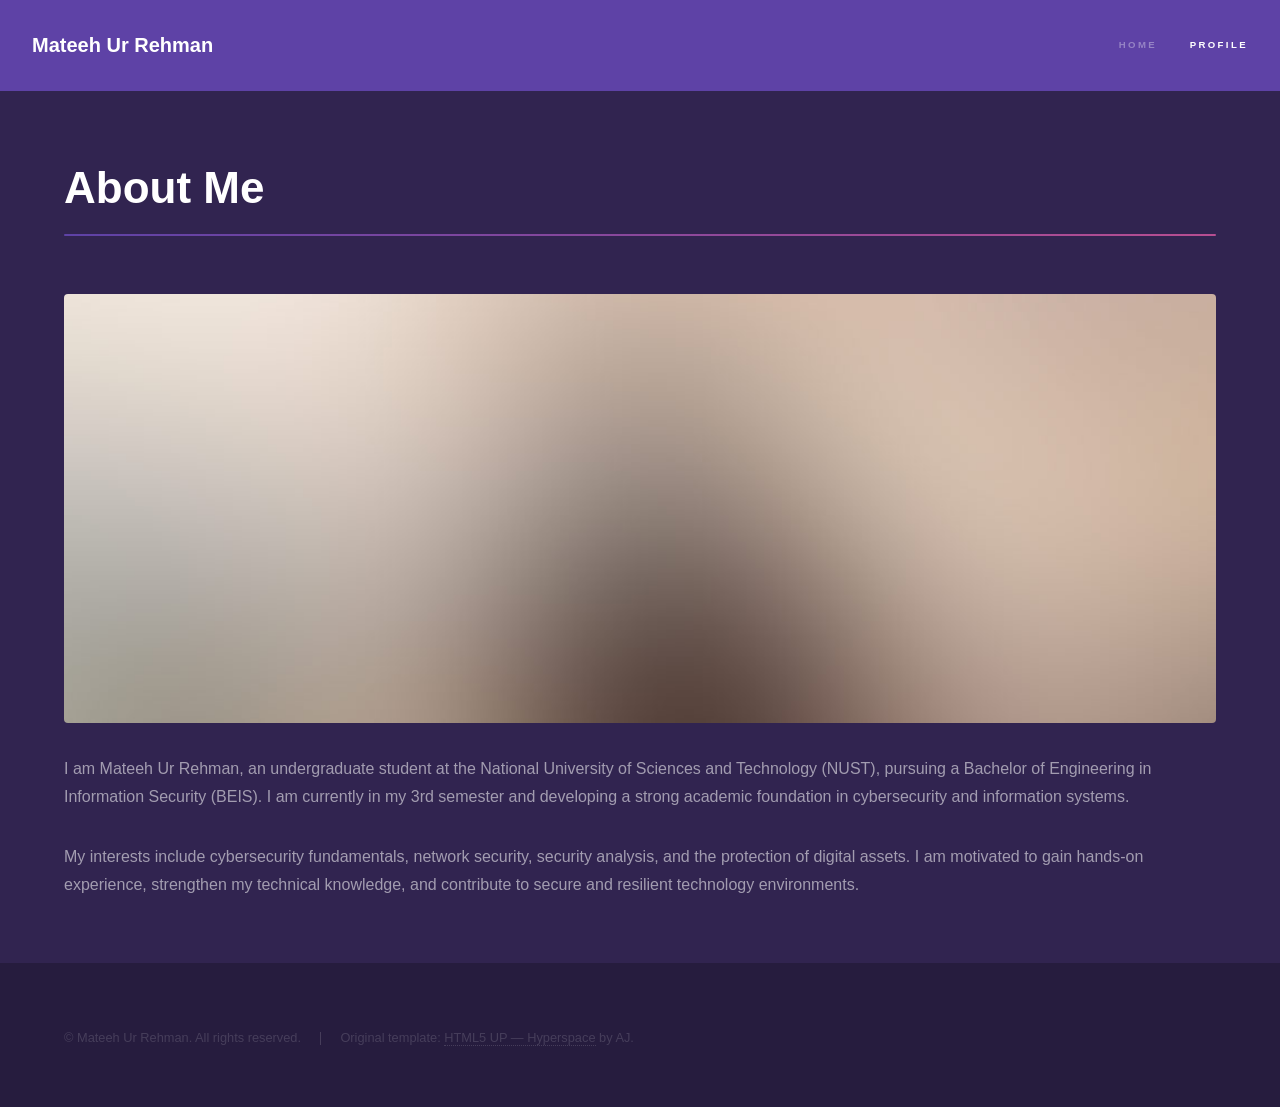
<file: html5up-hyperspace/generic.html>
<!DOCTYPE HTML>
<!--
	Hyperspace by HTML5 UP
	html5up.net | @ajlkn
	Free for personal and commercial use under the CCA 3.0 license (html5up.net/license)
-->
<html>
	<head>
		<title>About Mateeh Ur Rehman</title>
		<meta charset="utf-8" />
		<meta name="viewport" content="width=device-width, initial-scale=1, user-scalable=no" />
		<link rel="stylesheet" href="assets/css/main.css" />
		<noscript><link rel="stylesheet" href="assets/css/noscript.css" /></noscript>
	</head>
	<body class="is-preload">

		<!-- Header -->
			<header id="header">
				<a href="index.html" class="title">Mateeh Ur Rehman</a>
				<nav>
					<ul>
						<li><a href="index.html">Home</a></li>
						<li><a href="generic.html" class="active">Profile</a></li>
					</ul>
				</nav>
			</header>

		<!-- Wrapper -->
			<div id="wrapper">

				<!-- Main -->
					<section id="main" class="wrapper">
						<div class="inner">
							<h1 class="major">About Me</h1>
							<span class="image fit"><img src="images/pic04.jpg" alt="Information security themed workspace" /></span>
							<p>I am Mateeh Ur Rehman, an undergraduate student at the National University of Sciences and Technology (NUST), pursuing a Bachelor of Engineering in Information Security (BEIS). I am currently in my 3rd semester and developing a strong academic foundation in cybersecurity and information systems.</p>
							<p>My interests include cybersecurity fundamentals, network security, security analysis, and the protection of digital assets. I am motivated to gain hands-on experience, strengthen my technical knowledge, and contribute to secure and resilient technology environments.</p>
						</div>
					</section>

			</div>

		<!-- Footer -->
			<footer id="footer" class="wrapper alt">
				<div class="inner">
					<ul class="menu">
						<li>&copy; Mateeh Ur Rehman. All rights reserved.</li><li>Original template: <a href="https://html5up.net" target="_blank" rel="noopener noreferrer">HTML5 UP — Hyperspace</a> by AJ.</li>
					</ul>
				</div>
			</footer>

		<!-- Scripts -->
			<script src="assets/js/jquery.min.js"></script>
			<script src="assets/js/jquery.scrollex.min.js"></script>
			<script src="assets/js/jquery.scrolly.min.js"></script>
			<script src="assets/js/browser.min.js"></script>
			<script src="assets/js/breakpoints.min.js"></script>
			<script src="assets/js/util.js"></script>
			<script src="assets/js/main.js"></script>

	</body>
</html>
</file>
<file: html5up-hyperspace/assets/css/noscript.css>
/*
	Hyperspace by HTML5 UP
	html5up.net | @ajlkn
	Free for personal and commercial use under the CCA 3.0 license (html5up.net/license)
*/

/* Spotlights */

	.spotlights > section > .image:before {
		opacity: 0 !important;
	}

	.spotlights > section > .content > .inner {
		-moz-transform: none !important;
		-webkit-transform: none !important;
		-ms-transform: none !important;
		transform: none !important;
		opacity: 1 !important;
	}

/* Wrapper */

	.wrapper > .inner {
		opacity: 1 !important;
		-moz-transform: none !important;
		-webkit-transform: none !important;
		-ms-transform: none !important;
		transform: none !important;
	}

/* Sidebar */

	#sidebar > .inner {
		opacity: 1 !important;
	}

	#sidebar nav > ul > li {
		-moz-transform: none !important;
		-webkit-transform: none !important;
		-ms-transform: none !important;
		transform: none !important;
		opacity: 1 !important;
	}
</file>
<file: html5up-hyperspace/assets/css/main.css>
@import url(fontawesome-all.min.css);

/*
	Hyperspace by HTML5 UP
	html5up.net | @ajlkn
	Free for personal and commercial use under the CCA 3.0 license (html5up.net/license)
*/

html, body, div, span, applet, object,
iframe, h1, h2, h3, h4, h5, h6, p, blockquote,
pre, a, abbr, acronym, address, big, cite,
code, del, dfn, em, img, ins, kbd, q, s, samp,
small, strike, strong, sub, sup, tt, var, b,
u, i, center, dl, dt, dd, ol, ul, li, fieldset,
form, label, legend, table, caption, tbody,
tfoot, thead, tr, th, td, article, aside,
canvas, details, embed, figure, figcaption,
footer, header, hgroup, menu, nav, output, ruby,
section, summary, time, mark, audio, video {
	margin: 0;
	padding: 0;
	border: 0;
	font-size: 100%;
	font: inherit;
	vertical-align: baseline;}

article, aside, details, figcaption, figure,
footer, header, hgroup, menu, nav, section {
	display: block;}

body {
	line-height: 1;
}

ol, ul {
	list-style: none;
}

blockquote, q {
	quotes: none;
}

	blockquote:before, blockquote:after, q:before, q:after {
		content: '';
		content: none;
	}

table {
	border-collapse: collapse;
	border-spacing: 0;
}

body {
	-webkit-text-size-adjust: none;
}

mark {
	background-color: transparent;
	color: inherit;
}

input::-moz-focus-inner {
	border: 0;
	padding: 0;
}

input, select, textarea {
	-moz-appearance: none;
	-webkit-appearance: none;
	-ms-appearance: none;
	appearance: none;
}

/* Basic */

	@-ms-viewport {
		width: device-width;
	}

	body {
		-ms-overflow-style: scrollbar;
	}

	@media screen and (max-width: 480px) {

		html, body {
			min-width: 320px;
		}

	}

	html {
		box-sizing: border-box;
	}

	*, *:before, *:after {
		box-sizing: inherit;
	}

	body {
		background: #312450;
	}

		body.is-preload *, body.is-preload *:before, body.is-preload *:after {
			-moz-animation: none !important;
			-webkit-animation: none !important;
			-ms-animation: none !important;
			animation: none !important;
			-moz-transition: none !important;
			-webkit-transition: none !important;
			-ms-transition: none !important;
			transition: none !important;
		}

/* Type */

	body, input, select, textarea {
		color: rgba(255, 255, 255, 0.55);
		font-family: Arial, Helvetica, sans-serif;
		font-size: 16.5pt;
		font-weight: normal;
		line-height: 1.75;
	}

		@media screen and (max-width: 1680px) {

			body, input, select, textarea {
				font-size: 13pt;
			}

		}

		@media screen and (max-width: 1280px) {

			body, input, select, textarea {
				font-size: 12pt;
			}

		}

		@media screen and (max-width: 360px) {

			body, input, select, textarea {
				font-size: 11pt;
			}

		}

	a {
		-moz-transition: color 0.2s ease, border-bottom-color 0.2s ease;
		-webkit-transition: color 0.2s ease, border-bottom-color 0.2s ease;
		-ms-transition: color 0.2s ease, border-bottom-color 0.2s ease;
		transition: color 0.2s ease, border-bottom-color 0.2s ease;
		border-bottom: dotted 1px rgba(255, 255, 255, 0.35);
		color: inherit;
		text-decoration: none;
	}

		a:hover {
			border-bottom-color: transparent;
			color: #ffffff;
		}

	strong, b {
		color: #ffffff;
		font-weight: bold;
	}

	em, i {
		font-style: italic;
	}

	p {
		margin: 0 0 2em 0;
	}

	h1, h2, h3, h4, h5, h6 {
		color: #ffffff;
		font-weight: bold;
		line-height: 1.5;
		margin: 0 0 0.5em 0;
	}

		h1 a, h2 a, h3 a, h4 a, h5 a, h6 a {
			color: inherit;
			text-decoration: none;
		}

	h1 {
		font-size: 2.75em;
	}

		h1.major {
			margin: 0 0 1.3em 0;
			position: relative;
			padding-bottom: 0.35em;
		}

			h1.major:after {
				background-image: -moz-linear-gradient(to right, #5e42a6, #b74e91);
				background-image: -webkit-linear-gradient(to right, #5e42a6, #b74e91);
				background-image: -ms-linear-gradient(to right, #5e42a6, #b74e91);
				background-image: linear-gradient(to right, #5e42a6, #b74e91);
				-moz-transition: max-width 0.2s ease;
				-webkit-transition: max-width 0.2s ease;
				-ms-transition: max-width 0.2s ease;
				transition: max-width 0.2s ease;
				border-radius: 0.2em;
				bottom: 0;
				content: '';
				height: 0.05em;
				position: absolute;
				right: 0;
				width: 100%;
			}

	h2 {
		font-size: 1.75em;
	}

	h3 {
		font-size: 1.1em;
	}

	h4 {
		font-size: 1em;
	}

	h5 {
		font-size: 0.8em;
	}

	h6 {
		font-size: 0.6em;
	}

	@media screen and (max-width: 736px) {

		h1 {
			font-size: 2em;
		}

		h2 {
			font-size: 1.25em;
		}

		h3 {
			font-size: 1em;
		}

		h4 {
			font-size: 0.8em;
		}

		h5 {
			font-size: 0.6em;
		}

		h6 {
			font-size: 0.6em;
		}

	}

	sub {
		font-size: 0.8em;
		position: relative;
		top: 0.5em;
	}

	sup {
		font-size: 0.8em;
		position: relative;
		top: -0.5em;
	}

	blockquote {
		border-left: solid 4px rgba(255, 255, 255, 0.15);
		font-style: italic;
		margin: 0 0 2em 0;
		padding: 0.5em 0 0.5em 2em;
	}

	code {
		background: rgba(255, 255, 255, 0.05);
		border-radius: 0.25em;
		border: solid 1px rgba(255, 255, 255, 0.15);
		font-family: "Courier New", monospace;
		font-size: 0.9em;
		margin: 0 0.25em;
		padding: 0.25em 0.65em;
	}

	pre {
		-webkit-overflow-scrolling: touch;
		font-family: "Courier New", monospace;
		font-size: 0.9em;
		margin: 0 0 2em 0;
	}

		pre code {
			display: block;
			line-height: 1.75em;
			padding: 1em 1.5em;
			overflow-x: auto;
		}

	hr {
		border: 0;
		border-bottom: solid 1px rgba(255, 255, 255, 0.15);
		margin: 2em 0;
	}

		hr.major {
			margin: 3em 0;
		}

	.align-left {
		text-align: left;
	}

	.align-center {
		text-align: center;
	}

	.align-right {
		text-align: right;
	}

/* Row */

	.row {
		display: flex;
		flex-wrap: wrap;
		box-sizing: border-box;
		align-items: stretch;
	}

		.row > * {
			box-sizing: border-box;
		}

		.row.gtr-uniform > * > :last-child {
			margin-bottom: 0;
		}

		.row.aln-left {
			justify-content: flex-start;
		}

		.row.aln-center {
			justify-content: center;
		}

		.row.aln-right {
			justify-content: flex-end;
		}

		.row.aln-top {
			align-items: flex-start;
		}

		.row.aln-middle {
			align-items: center;
		}

		.row.aln-bottom {
			align-items: flex-end;
		}

		.row > .imp {
			order: -1;
		}

		.row > .col-1 {
			width: 8.33333%;
		}

		.row > .off-1 {
			margin-left: 8.33333%;
		}

		.row > .col-2 {
			width: 16.66667%;
		}

		.row > .off-2 {
			margin-left: 16.66667%;
		}

		.row > .col-3 {
			width: 25%;
		}

		.row > .off-3 {
			margin-left: 25%;
		}

		.row > .col-4 {
			width: 33.33333%;
		}

		.row > .off-4 {
			margin-left: 33.33333%;
		}

		.row > .col-5 {
			width: 41.66667%;
		}

		.row > .off-5 {
			margin-left: 41.66667%;
		}

		.row > .col-6 {
			width: 50%;
		}

		.row > .off-6 {
			margin-left: 50%;
		}

		.row > .col-7 {
			width: 58.33333%;
		}

		.row > .off-7 {
			margin-left: 58.33333%;
		}

		.row > .col-8 {
			width: 66.66667%;
		}

		.row > .off-8 {
			margin-left: 66.66667%;
		}

		.row > .col-9 {
			width: 75%;
		}

		.row > .off-9 {
			margin-left: 75%;
		}

		.row > .col-10 {
			width: 83.33333%;
		}

		.row > .off-10 {
			margin-left: 83.33333%;
		}

		.row > .col-11 {
			width: 91.66667%;
		}

		.row > .off-11 {
			margin-left: 91.66667%;
		}

		.row > .col-12 {
			width: 100%;
		}

		.row > .off-12 {
			margin-left: 100%;
		}

		.row.gtr-0 {
			margin-top: 0;
			margin-left: 0em;
		}

			.row.gtr-0 > * {
				padding: 0 0 0 0em;
			}

			.row.gtr-0.gtr-uniform {
				margin-top: 0em;
			}

				.row.gtr-0.gtr-uniform > * {
					padding-top: 0em;
				}

		.row.gtr-25 {
			margin-top: 0;
			margin-left: -0.375em;
		}

			.row.gtr-25 > * {
				padding: 0 0 0 0.375em;
			}

			.row.gtr-25.gtr-uniform {
				margin-top: -0.375em;
			}

				.row.gtr-25.gtr-uniform > * {
					padding-top: 0.375em;
				}

		.row.gtr-50 {
			margin-top: 0;
			margin-left: -0.75em;
		}

			.row.gtr-50 > * {
				padding: 0 0 0 0.75em;
			}

			.row.gtr-50.gtr-uniform {
				margin-top: -0.75em;
			}

				.row.gtr-50.gtr-uniform > * {
					padding-top: 0.75em;
				}

		.row {
			margin-top: 0;
			margin-left: -1.5em;
		}

			.row > * {
				padding: 0 0 0 1.5em;
			}

			.row.gtr-uniform {
				margin-top: -1.5em;
			}

				.row.gtr-uniform > * {
					padding-top: 1.5em;
				}

		.row.gtr-150 {
			margin-top: 0;
			margin-left: -2.25em;
		}

			.row.gtr-150 > * {
				padding: 0 0 0 2.25em;
			}

			.row.gtr-150.gtr-uniform {
				margin-top: -2.25em;
			}

				.row.gtr-150.gtr-uniform > * {
					padding-top: 2.25em;
				}

		.row.gtr-200 {
			margin-top: 0;
			margin-left: -3em;
		}

			.row.gtr-200 > * {
				padding: 0 0 0 3em;
			}

			.row.gtr-200.gtr-uniform {
				margin-top: -3em;
			}

				.row.gtr-200.gtr-uniform > * {
					padding-top: 3em;
				}

		@media screen and (max-width: 1680px) {

			.row {
				display: flex;
				flex-wrap: wrap;
				box-sizing: border-box;
				align-items: stretch;
			}

				.row > * {
					box-sizing: border-box;
				}

				.row.gtr-uniform > * > :last-child {
					margin-bottom: 0;
				}

				.row.aln-left {
					justify-content: flex-start;
				}

				.row.aln-center {
					justify-content: center;
				}

				.row.aln-right {
					justify-content: flex-end;
				}

				.row.aln-top {
					align-items: flex-start;
				}

				.row.aln-middle {
					align-items: center;
				}

				.row.aln-bottom {
					align-items: flex-end;
				}

				.row > .imp-xlarge {
					order: -1;
				}

				.row > .col-1-xlarge {
					width: 8.33333%;
				}

				.row > .off-1-xlarge {
					margin-left: 8.33333%;
				}

				.row > .col-2-xlarge {
					width: 16.66667%;
				}

				.row > .off-2-xlarge {
					margin-left: 16.66667%;
				}

				.row > .col-3-xlarge {
					width: 25%;
				}

				.row > .off-3-xlarge {
					margin-left: 25%;
				}

				.row > .col-4-xlarge {
					width: 33.33333%;
				}

				.row > .off-4-xlarge {
					margin-left: 33.33333%;
				}

				.row > .col-5-xlarge {
					width: 41.66667%;
				}

				.row > .off-5-xlarge {
					margin-left: 41.66667%;
				}

				.row > .col-6-xlarge {
					width: 50%;
				}

				.row > .off-6-xlarge {
					margin-left: 50%;
				}

				.row > .col-7-xlarge {
					width: 58.33333%;
				}

				.row > .off-7-xlarge {
					margin-left: 58.33333%;
				}

				.row > .col-8-xlarge {
					width: 66.66667%;
				}

				.row > .off-8-xlarge {
					margin-left: 66.66667%;
				}

				.row > .col-9-xlarge {
					width: 75%;
				}

				.row > .off-9-xlarge {
					margin-left: 75%;
				}

				.row > .col-10-xlarge {
					width: 83.33333%;
				}

				.row > .off-10-xlarge {
					margin-left: 83.33333%;
				}

				.row > .col-11-xlarge {
					width: 91.66667%;
				}

				.row > .off-11-xlarge {
					margin-left: 91.66667%;
				}

				.row > .col-12-xlarge {
					width: 100%;
				}

				.row > .off-12-xlarge {
					margin-left: 100%;
				}

				.row.gtr-0 {
					margin-top: 0;
					margin-left: 0em;
				}

					.row.gtr-0 > * {
						padding: 0 0 0 0em;
					}

					.row.gtr-0.gtr-uniform {
						margin-top: 0em;
					}

						.row.gtr-0.gtr-uniform > * {
							padding-top: 0em;
						}

				.row.gtr-25 {
					margin-top: 0;
					margin-left: -0.375em;
				}

					.row.gtr-25 > * {
						padding: 0 0 0 0.375em;
					}

					.row.gtr-25.gtr-uniform {
						margin-top: -0.375em;
					}

						.row.gtr-25.gtr-uniform > * {
							padding-top: 0.375em;
						}

				.row.gtr-50 {
					margin-top: 0;
					margin-left: -0.75em;
				}

					.row.gtr-50 > * {
						padding: 0 0 0 0.75em;
					}

					.row.gtr-50.gtr-uniform {
						margin-top: -0.75em;
					}

						.row.gtr-50.gtr-uniform > * {
							padding-top: 0.75em;
						}

				.row {
					margin-top: 0;
					margin-left: -1.5em;
				}

					.row > * {
						padding: 0 0 0 1.5em;
					}

					.row.gtr-uniform {
						margin-top: -1.5em;
					}

						.row.gtr-uniform > * {
							padding-top: 1.5em;
						}

				.row.gtr-150 {
					margin-top: 0;
					margin-left: -2.25em;
				}

					.row.gtr-150 > * {
						padding: 0 0 0 2.25em;
					}

					.row.gtr-150.gtr-uniform {
						margin-top: -2.25em;
					}

						.row.gtr-150.gtr-uniform > * {
							padding-top: 2.25em;
						}

				.row.gtr-200 {
					margin-top: 0;
					margin-left: -3em;
				}

					.row.gtr-200 > * {
						padding: 0 0 0 3em;
					}

					.row.gtr-200.gtr-uniform {
						margin-top: -3em;
					}

						.row.gtr-200.gtr-uniform > * {
							padding-top: 3em;
						}

		}

		@media screen and (max-width: 1280px) {

			.row {
				display: flex;
				flex-wrap: wrap;
				box-sizing: border-box;
				align-items: stretch;
			}

				.row > * {
					box-sizing: border-box;
				}

				.row.gtr-uniform > * > :last-child {
					margin-bottom: 0;
				}

				.row.aln-left {
					justify-content: flex-start;
				}

				.row.aln-center {
					justify-content: center;
				}

				.row.aln-right {
					justify-content: flex-end;
				}

				.row.aln-top {
					align-items: flex-start;
				}

				.row.aln-middle {
					align-items: center;
				}

				.row.aln-bottom {
					align-items: flex-end;
				}

				.row > .imp-large {
					order: -1;
				}

				.row > .col-1-large {
					width: 8.33333%;
				}

				.row > .off-1-large {
					margin-left: 8.33333%;
				}

				.row > .col-2-large {
					width: 16.66667%;
				}

				.row > .off-2-large {
					margin-left: 16.66667%;
				}

				.row > .col-3-large {
					width: 25%;
				}

				.row > .off-3-large {
					margin-left: 25%;
				}

				.row > .col-4-large {
					width: 33.33333%;
				}

				.row > .off-4-large {
					margin-left: 33.33333%;
				}

				.row > .col-5-large {
					width: 41.66667%;
				}

				.row > .off-5-large {
					margin-left: 41.66667%;
				}

				.row > .col-6-large {
					width: 50%;
				}

				.row > .off-6-large {
					margin-left: 50%;
				}

				.row > .col-7-large {
					width: 58.33333%;
				}

				.row > .off-7-large {
					margin-left: 58.33333%;
				}

				.row > .col-8-large {
					width: 66.66667%;
				}

				.row > .off-8-large {
					margin-left: 66.66667%;
				}

				.row > .col-9-large {
					width: 75%;
				}

				.row > .off-9-large {
					margin-left: 75%;
				}

				.row > .col-10-large {
					width: 83.33333%;
				}

				.row > .off-10-large {
					margin-left: 83.33333%;
				}

				.row > .col-11-large {
					width: 91.66667%;
				}

				.row > .off-11-large {
					margin-left: 91.66667%;
				}

				.row > .col-12-large {
					width: 100%;
				}

				.row > .off-12-large {
					margin-left: 100%;
				}

				.row.gtr-0 {
					margin-top: 0;
					margin-left: 0em;
				}

					.row.gtr-0 > * {
						padding: 0 0 0 0em;
					}

					.row.gtr-0.gtr-uniform {
						margin-top: 0em;
					}

						.row.gtr-0.gtr-uniform > * {
							padding-top: 0em;
						}

				.row.gtr-25 {
					margin-top: 0;
					margin-left: -0.375em;
				}

					.row.gtr-25 > * {
						padding: 0 0 0 0.375em;
					}

					.row.gtr-25.gtr-uniform {
						margin-top: -0.375em;
					}

						.row.gtr-25.gtr-uniform > * {
							padding-top: 0.375em;
						}

				.row.gtr-50 {
					margin-top: 0;
					margin-left: -0.75em;
				}

					.row.gtr-50 > * {
						padding: 0 0 0 0.75em;
					}

					.row.gtr-50.gtr-uniform {
						margin-top: -0.75em;
					}

						.row.gtr-50.gtr-uniform > * {
							padding-top: 0.75em;
						}

				.row {
					margin-top: 0;
					margin-left: -1.5em;
				}

					.row > * {
						padding: 0 0 0 1.5em;
					}

					.row.gtr-uniform {
						margin-top: -1.5em;
					}

						.row.gtr-uniform > * {
							padding-top: 1.5em;
						}

				.row.gtr-150 {
					margin-top: 0;
					margin-left: -2.25em;
				}

					.row.gtr-150 > * {
						padding: 0 0 0 2.25em;
					}

					.row.gtr-150.gtr-uniform {
						margin-top: -2.25em;
					}

						.row.gtr-150.gtr-uniform > * {
							padding-top: 2.25em;
						}

				.row.gtr-200 {
					margin-top: 0;
					margin-left: -3em;
				}

					.row.gtr-200 > * {
						padding: 0 0 0 3em;
					}

					.row.gtr-200.gtr-uniform {
						margin-top: -3em;
					}

						.row.gtr-200.gtr-uniform > * {
							padding-top: 3em;
						}

		}

		@media screen and (max-width: 980px) {

			.row {
				display: flex;
				flex-wrap: wrap;
				box-sizing: border-box;
				align-items: stretch;
			}

				.row > * {
					box-sizing: border-box;
				}

				.row.gtr-uniform > * > :last-child {
					margin-bottom: 0;
				}

				.row.aln-left {
					justify-content: flex-start;
				}

				.row.aln-center {
					justify-content: center;
				}

				.row.aln-right {
					justify-content: flex-end;
				}

				.row.aln-top {
					align-items: flex-start;
				}

				.row.aln-middle {
					align-items: center;
				}

				.row.aln-bottom {
					align-items: flex-end;
				}

				.row > .imp-medium {
					order: -1;
				}

				.row > .col-1-medium {
					width: 8.33333%;
				}

				.row > .off-1-medium {
					margin-left: 8.33333%;
				}

				.row > .col-2-medium {
					width: 16.66667%;
				}

				.row > .off-2-medium {
					margin-left: 16.66667%;
				}

				.row > .col-3-medium {
					width: 25%;
				}

				.row > .off-3-medium {
					margin-left: 25%;
				}

				.row > .col-4-medium {
					width: 33.33333%;
				}

				.row > .off-4-medium {
					margin-left: 33.33333%;
				}

				.row > .col-5-medium {
					width: 41.66667%;
				}

				.row > .off-5-medium {
					margin-left: 41.66667%;
				}

				.row > .col-6-medium {
					width: 50%;
				}

				.row > .off-6-medium {
					margin-left: 50%;
				}

				.row > .col-7-medium {
					width: 58.33333%;
				}

				.row > .off-7-medium {
					margin-left: 58.33333%;
				}

				.row > .col-8-medium {
					width: 66.66667%;
				}

				.row > .off-8-medium {
					margin-left: 66.66667%;
				}

				.row > .col-9-medium {
					width: 75%;
				}

				.row > .off-9-medium {
					margin-left: 75%;
				}

				.row > .col-10-medium {
					width: 83.33333%;
				}

				.row > .off-10-medium {
					margin-left: 83.33333%;
				}

				.row > .col-11-medium {
					width: 91.66667%;
				}

				.row > .off-11-medium {
					margin-left: 91.66667%;
				}

				.row > .col-12-medium {
					width: 100%;
				}

				.row > .off-12-medium {
					margin-left: 100%;
				}

				.row.gtr-0 {
					margin-top: 0;
					margin-left: 0em;
				}

					.row.gtr-0 > * {
						padding: 0 0 0 0em;
					}

					.row.gtr-0.gtr-uniform {
						margin-top: 0em;
					}

						.row.gtr-0.gtr-uniform > * {
							padding-top: 0em;
						}

				.row.gtr-25 {
					margin-top: 0;
					margin-left: -0.375em;
				}

					.row.gtr-25 > * {
						padding: 0 0 0 0.375em;
					}

					.row.gtr-25.gtr-uniform {
						margin-top: -0.375em;
					}

						.row.gtr-25.gtr-uniform > * {
							padding-top: 0.375em;
						}

				.row.gtr-50 {
					margin-top: 0;
					margin-left: -0.75em;
				}

					.row.gtr-50 > * {
						padding: 0 0 0 0.75em;
					}

					.row.gtr-50.gtr-uniform {
						margin-top: -0.75em;
					}

						.row.gtr-50.gtr-uniform > * {
							padding-top: 0.75em;
						}

				.row {
					margin-top: 0;
					margin-left: -1.5em;
				}

					.row > * {
						padding: 0 0 0 1.5em;
					}

					.row.gtr-uniform {
						margin-top: -1.5em;
					}

						.row.gtr-uniform > * {
							padding-top: 1.5em;
						}

				.row.gtr-150 {
					margin-top: 0;
					margin-left: -2.25em;
				}

					.row.gtr-150 > * {
						padding: 0 0 0 2.25em;
					}

					.row.gtr-150.gtr-uniform {
						margin-top: -2.25em;
					}

						.row.gtr-150.gtr-uniform > * {
							padding-top: 2.25em;
						}

				.row.gtr-200 {
					margin-top: 0;
					margin-left: -3em;
				}

					.row.gtr-200 > * {
						padding: 0 0 0 3em;
					}

					.row.gtr-200.gtr-uniform {
						margin-top: -3em;
					}

						.row.gtr-200.gtr-uniform > * {
							padding-top: 3em;
						}

		}

		@media screen and (max-width: 736px) {

			.row {
				display: flex;
				flex-wrap: wrap;
				box-sizing: border-box;
				align-items: stretch;
			}

				.row > * {
					box-sizing: border-box;
				}

				.row.gtr-uniform > * > :last-child {
					margin-bottom: 0;
				}

				.row.aln-left {
					justify-content: flex-start;
				}

				.row.aln-center {
					justify-content: center;
				}

				.row.aln-right {
					justify-content: flex-end;
				}

				.row.aln-top {
					align-items: flex-start;
				}

				.row.aln-middle {
					align-items: center;
				}

				.row.aln-bottom {
					align-items: flex-end;
				}

				.row > .imp-small {
					order: -1;
				}

				.row > .col-1-small {
					width: 8.33333%;
				}

				.row > .off-1-small {
					margin-left: 8.33333%;
				}

				.row > .col-2-small {
					width: 16.66667%;
				}

				.row > .off-2-small {
					margin-left: 16.66667%;
				}

				.row > .col-3-small {
					width: 25%;
				}

				.row > .off-3-small {
					margin-left: 25%;
				}

				.row > .col-4-small {
					width: 33.33333%;
				}

				.row > .off-4-small {
					margin-left: 33.33333%;
				}

				.row > .col-5-small {
					width: 41.66667%;
				}

				.row > .off-5-small {
					margin-left: 41.66667%;
				}

				.row > .col-6-small {
					width: 50%;
				}

				.row > .off-6-small {
					margin-left: 50%;
				}

				.row > .col-7-small {
					width: 58.33333%;
				}

				.row > .off-7-small {
					margin-left: 58.33333%;
				}

				.row > .col-8-small {
					width: 66.66667%;
				}

				.row > .off-8-small {
					margin-left: 66.66667%;
				}

				.row > .col-9-small {
					width: 75%;
				}

				.row > .off-9-small {
					margin-left: 75%;
				}

				.row > .col-10-small {
					width: 83.33333%;
				}

				.row > .off-10-small {
					margin-left: 83.33333%;
				}

				.row > .col-11-small {
					width: 91.66667%;
				}

				.row > .off-11-small {
					margin-left: 91.66667%;
				}

				.row > .col-12-small {
					width: 100%;
				}

				.row > .off-12-small {
					margin-left: 100%;
				}

				.row.gtr-0 {
					margin-top: 0;
					margin-left: 0em;
				}

					.row.gtr-0 > * {
						padding: 0 0 0 0em;
					}

					.row.gtr-0.gtr-uniform {
						margin-top: 0em;
					}

						.row.gtr-0.gtr-uniform > * {
							padding-top: 0em;
						}

				.row.gtr-25 {
					margin-top: 0;
					margin-left: -0.375em;
				}

					.row.gtr-25 > * {
						padding: 0 0 0 0.375em;
					}

					.row.gtr-25.gtr-uniform {
						margin-top: -0.375em;
					}

						.row.gtr-25.gtr-uniform > * {
							padding-top: 0.375em;
						}

				.row.gtr-50 {
					margin-top: 0;
					margin-left: -0.75em;
				}

					.row.gtr-50 > * {
						padding: 0 0 0 0.75em;
					}

					.row.gtr-50.gtr-uniform {
						margin-top: -0.75em;
					}

						.row.gtr-50.gtr-uniform > * {
							padding-top: 0.75em;
						}

				.row {
					margin-top: 0;
					margin-left: -1.5em;
				}

					.row > * {
						padding: 0 0 0 1.5em;
					}

					.row.gtr-uniform {
						margin-top: -1.5em;
					}

						.row.gtr-uniform > * {
							padding-top: 1.5em;
						}

				.row.gtr-150 {
					margin-top: 0;
					margin-left: -2.25em;
				}

					.row.gtr-150 > * {
						padding: 0 0 0 2.25em;
					}

					.row.gtr-150.gtr-uniform {
						margin-top: -2.25em;
					}

						.row.gtr-150.gtr-uniform > * {
							padding-top: 2.25em;
						}

				.row.gtr-200 {
					margin-top: 0;
					margin-left: -3em;
				}

					.row.gtr-200 > * {
						padding: 0 0 0 3em;
					}

					.row.gtr-200.gtr-uniform {
						margin-top: -3em;
					}

						.row.gtr-200.gtr-uniform > * {
							padding-top: 3em;
						}

		}

		@media screen and (max-width: 480px) {

			.row {
				display: flex;
				flex-wrap: wrap;
				box-sizing: border-box;
				align-items: stretch;
			}

				.row > * {
					box-sizing: border-box;
				}

				.row.gtr-uniform > * > :last-child {
					margin-bottom: 0;
				}

				.row.aln-left {
					justify-content: flex-start;
				}

				.row.aln-center {
					justify-content: center;
				}

				.row.aln-right {
					justify-content: flex-end;
				}

				.row.aln-top {
					align-items: flex-start;
				}

				.row.aln-middle {
					align-items: center;
				}

				.row.aln-bottom {
					align-items: flex-end;
				}

				.row > .imp-xsmall {
					order: -1;
				}

				.row > .col-1-xsmall {
					width: 8.33333%;
				}

				.row > .off-1-xsmall {
					margin-left: 8.33333%;
				}

				.row > .col-2-xsmall {
					width: 16.66667%;
				}

				.row > .off-2-xsmall {
					margin-left: 16.66667%;
				}

				.row > .col-3-xsmall {
					width: 25%;
				}

				.row > .off-3-xsmall {
					margin-left: 25%;
				}

				.row > .col-4-xsmall {
					width: 33.33333%;
				}

				.row > .off-4-xsmall {
					margin-left: 33.33333%;
				}

				.row > .col-5-xsmall {
					width: 41.66667%;
				}

				.row > .off-5-xsmall {
					margin-left: 41.66667%;
				}

				.row > .col-6-xsmall {
					width: 50%;
				}

				.row > .off-6-xsmall {
					margin-left: 50%;
				}

				.row > .col-7-xsmall {
					width: 58.33333%;
				}

				.row > .off-7-xsmall {
					margin-left: 58.33333%;
				}

				.row > .col-8-xsmall {
					width: 66.66667%;
				}

				.row > .off-8-xsmall {
					margin-left: 66.66667%;
				}

				.row > .col-9-xsmall {
					width: 75%;
				}

				.row > .off-9-xsmall {
					margin-left: 75%;
				}

				.row > .col-10-xsmall {
					width: 83.33333%;
				}

				.row > .off-10-xsmall {
					margin-left: 83.33333%;
				}

				.row > .col-11-xsmall {
					width: 91.66667%;
				}

				.row > .off-11-xsmall {
					margin-left: 91.66667%;
				}

				.row > .col-12-xsmall {
					width: 100%;
				}

				.row > .off-12-xsmall {
					margin-left: 100%;
				}

				.row.gtr-0 {
					margin-top: 0;
					margin-left: 0em;
				}

					.row.gtr-0 > * {
						padding: 0 0 0 0em;
					}

					.row.gtr-0.gtr-uniform {
						margin-top: 0em;
					}

						.row.gtr-0.gtr-uniform > * {
							padding-top: 0em;
						}

				.row.gtr-25 {
					margin-top: 0;
					margin-left: -0.375em;
				}

					.row.gtr-25 > * {
						padding: 0 0 0 0.375em;
					}

					.row.gtr-25.gtr-uniform {
						margin-top: -0.375em;
					}

						.row.gtr-25.gtr-uniform > * {
							padding-top: 0.375em;
						}

				.row.gtr-50 {
					margin-top: 0;
					margin-left: -0.75em;
				}

					.row.gtr-50 > * {
						padding: 0 0 0 0.75em;
					}

					.row.gtr-50.gtr-uniform {
						margin-top: -0.75em;
					}

						.row.gtr-50.gtr-uniform > * {
							padding-top: 0.75em;
						}

				.row {
					margin-top: 0;
					margin-left: -1.5em;
				}

					.row > * {
						padding: 0 0 0 1.5em;
					}

					.row.gtr-uniform {
						margin-top: -1.5em;
					}

						.row.gtr-uniform > * {
							padding-top: 1.5em;
						}

				.row.gtr-150 {
					margin-top: 0;
					margin-left: -2.25em;
				}

					.row.gtr-150 > * {
						padding: 0 0 0 2.25em;
					}

					.row.gtr-150.gtr-uniform {
						margin-top: -2.25em;
					}

						.row.gtr-150.gtr-uniform > * {
							padding-top: 2.25em;
						}

				.row.gtr-200 {
					margin-top: 0;
					margin-left: -3em;
				}

					.row.gtr-200 > * {
						padding: 0 0 0 3em;
					}

					.row.gtr-200.gtr-uniform {
						margin-top: -3em;
					}

						.row.gtr-200.gtr-uniform > * {
							padding-top: 3em;
						}

		}

/* Box */

	.box {
		border-radius: 0.25em;
		border: solid 1px rgba(255, 255, 255, 0.15);
		margin-bottom: 2em;
		padding: 1.5em;
	}

		.box > :last-child,
		.box > :last-child > :last-child,
		.box > :last-child > :last-child > :last-child {
			margin-bottom: 0;
		}

		.box.alt {
			border: 0;
			border-radius: 0;
			padding: 0;
		}

/* Button */

	input[type="submit"],
	input[type="reset"],
	input[type="button"],
	button,
	.button {
		-moz-appearance: none;
		-webkit-appearance: none;
		-ms-appearance: none;
		appearance: none;
		-moz-transition: border-color 0.2s ease;
		-webkit-transition: border-color 0.2s ease;
		-ms-transition: border-color 0.2s ease;
		transition: border-color 0.2s ease;
		background-color: transparent;
		border: solid 1px !important;
		border-color: rgba(255, 255, 255, 0.15) !important;
		border-radius: 3em;
		color: #ffffff !important;
		cursor: pointer;
		display: inline-block;
		font-size: 0.6em;
		font-weight: bold;
		height: calc(4.75em + 2px);
		letter-spacing: 0.25em;
		line-height: 4.75em;
		outline: 0;
		padding: 0 3.75em;
		position: relative;
		text-align: center;
		text-decoration: none;
		text-transform: uppercase;
		white-space: nowrap;
	}

		input[type="submit"]:after,
		input[type="reset"]:after,
		input[type="button"]:after,
		button:after,
		.button:after {
			-moz-transform: scale(0.25);
			-webkit-transform: scale(0.25);
			-ms-transform: scale(0.25);
			transform: scale(0.25);
			pointer-events: none;
			-moz-transition: opacity 0.2s ease, -moz-transform 0.2s ease;
			-webkit-transition: opacity 0.2s ease, -webkit-transform 0.2s ease;
			-ms-transition: opacity 0.2s ease, -ms-transform 0.2s ease;
			transition: opacity 0.2s ease, transform 0.2s ease;
			background: #ffffff;
			border-radius: 3em;
			content: '';
			height: 100%;
			left: 0;
			opacity: 0;
			position: absolute;
			top: 0;
			width: 100%;
		}

		input[type="submit"].icon:before,
		input[type="reset"].icon:before,
		input[type="button"].icon:before,
		button.icon:before,
		.button.icon:before {
			margin-right: 0.75em;
		}

		input[type="submit"].fit,
		input[type="reset"].fit,
		input[type="button"].fit,
		button.fit,
		.button.fit {
			width: 100%;
		}

		input[type="submit"].small,
		input[type="reset"].small,
		input[type="button"].small,
		button.small,
		.button.small {
			font-size: 0.4em;
		}

		input[type="submit"].large,
		input[type="reset"].large,
		input[type="button"].large,
		button.large,
		.button.large {
			font-size: 0.8em;
		}

		input[type="submit"].primary,
		input[type="reset"].primary,
		input[type="button"].primary,
		button.primary,
		.button.primary {
			background-color: #ffffff;
			color: #312450 !important;
		}

			input[type="submit"].primary:after,
			input[type="reset"].primary:after,
			input[type="button"].primary:after,
			button.primary:after,
			.button.primary:after {
				display: none;
			}

		input[type="submit"].disabled, input[type="submit"]:disabled,
		input[type="reset"].disabled,
		input[type="reset"]:disabled,
		input[type="button"].disabled,
		input[type="button"]:disabled,
		button.disabled,
		button:disabled,
		.button.disabled,
		.button:disabled {
			cursor: default;
			opacity: 0.5;
			pointer-events: none;
		}

		input[type="submit"]:hover,
		input[type="reset"]:hover,
		input[type="button"]:hover,
		button:hover,
		.button:hover {
			border-color: rgba(255, 255, 255, 0.55) !important;
		}

			input[type="submit"]:hover:after,
			input[type="reset"]:hover:after,
			input[type="button"]:hover:after,
			button:hover:after,
			.button:hover:after {
				opacity: 0.05;
				-moz-transform: scale(1);
				-webkit-transform: scale(1);
				-ms-transform: scale(1);
				transform: scale(1);
			}

			input[type="submit"]:hover:active,
			input[type="reset"]:hover:active,
			input[type="button"]:hover:active,
			button:hover:active,
			.button:hover:active {
				border-color: #ffffff !important;
			}

				input[type="submit"]:hover:active:after,
				input[type="reset"]:hover:active:after,
				input[type="button"]:hover:active:after,
				button:hover:active:after,
				.button:hover:active:after {
					opacity: 0.1;
				}

/* Features */

	.features {
		display: -moz-flex;
		display: -webkit-flex;
		display: -ms-flex;
		display: flex;
		-moz-flex-wrap: wrap;
		-webkit-flex-wrap: wrap;
		-ms-flex-wrap: wrap;
		flex-wrap: wrap;
		border-radius: 0.25em;
		border: solid 1px rgba(255, 255, 255, 0.15);
		background: rgba(255, 255, 255, 0.05);
		margin: 0 0 2em 0;
	}

		.features section {
			padding: 3.5em 3em 1em 7em ;
			width: 50%;
			border-top: solid 1px rgba(255, 255, 255, 0.15);
			position: relative;
		}

			.features section:nth-child(-n + 2) {
				border-top-width: 0;
			}

			.features section:nth-child(2n) {
				border-left: solid 1px rgba(255, 255, 255, 0.15);
			}

			.features section .icon {
				-moz-transition: opacity 0.5s ease, -moz-transform 0.5s ease;
				-webkit-transition: opacity 0.5s ease, -webkit-transform 0.5s ease;
				-ms-transition: opacity 0.5s ease, -ms-transform 0.5s ease;
				transition: opacity 0.5s ease, transform 0.5s ease;
				-moz-transition-delay: 1s;
				-webkit-transition-delay: 1s;
				-ms-transition-delay: 1s;
				transition-delay: 1s;
				-moz-transform: scale(1);
				-webkit-transform: scale(1);
				-ms-transform: scale(1);
				transform: scale(1);
				position: absolute;
				left: 3em;
				top: 3em;
				opacity: 1;
			}

			.features section:nth-child(1) .icon {
				-moz-transition-delay: 0.15s;
				-webkit-transition-delay: 0.15s;
				-ms-transition-delay: 0.15s;
				transition-delay: 0.15s;
			}

			.features section:nth-child(2) .icon {
				-moz-transition-delay: 0.3s;
				-webkit-transition-delay: 0.3s;
				-ms-transition-delay: 0.3s;
				transition-delay: 0.3s;
			}

			.features section:nth-child(3) .icon {
				-moz-transition-delay: 0.45s;
				-webkit-transition-delay: 0.45s;
				-ms-transition-delay: 0.45s;
				transition-delay: 0.45s;
			}

			.features section:nth-child(4) .icon {
				-moz-transition-delay: 0.6s;
				-webkit-transition-delay: 0.6s;
				-ms-transition-delay: 0.6s;
				transition-delay: 0.6s;
			}

			.features section:nth-child(5) .icon {
				-moz-transition-delay: 0.75s;
				-webkit-transition-delay: 0.75s;
				-ms-transition-delay: 0.75s;
				transition-delay: 0.75s;
			}

			.features section:nth-child(6) .icon {
				-moz-transition-delay: 0.9s;
				-webkit-transition-delay: 0.9s;
				-ms-transition-delay: 0.9s;
				transition-delay: 0.9s;
			}

			.features section:nth-child(7) .icon {
				-moz-transition-delay: 1.05s;
				-webkit-transition-delay: 1.05s;
				-ms-transition-delay: 1.05s;
				transition-delay: 1.05s;
			}

			.features section:nth-child(8) .icon {
				-moz-transition-delay: 1.2s;
				-webkit-transition-delay: 1.2s;
				-ms-transition-delay: 1.2s;
				transition-delay: 1.2s;
			}

			.features section:nth-child(9) .icon {
				-moz-transition-delay: 1.35s;
				-webkit-transition-delay: 1.35s;
				-ms-transition-delay: 1.35s;
				transition-delay: 1.35s;
			}

			.features section:nth-child(10) .icon {
				-moz-transition-delay: 1.5s;
				-webkit-transition-delay: 1.5s;
				-ms-transition-delay: 1.5s;
				transition-delay: 1.5s;
			}

			.features section:nth-child(11) .icon {
				-moz-transition-delay: 1.65s;
				-webkit-transition-delay: 1.65s;
				-ms-transition-delay: 1.65s;
				transition-delay: 1.65s;
			}

			.features section:nth-child(12) .icon {
				-moz-transition-delay: 1.8s;
				-webkit-transition-delay: 1.8s;
				-ms-transition-delay: 1.8s;
				transition-delay: 1.8s;
			}

			.features section:nth-child(13) .icon {
				-moz-transition-delay: 1.95s;
				-webkit-transition-delay: 1.95s;
				-ms-transition-delay: 1.95s;
				transition-delay: 1.95s;
			}

			.features section:nth-child(14) .icon {
				-moz-transition-delay: 2.1s;
				-webkit-transition-delay: 2.1s;
				-ms-transition-delay: 2.1s;
				transition-delay: 2.1s;
			}

			.features section:nth-child(15) .icon {
				-moz-transition-delay: 2.25s;
				-webkit-transition-delay: 2.25s;
				-ms-transition-delay: 2.25s;
				transition-delay: 2.25s;
			}

			.features section:nth-child(16) .icon {
				-moz-transition-delay: 2.4s;
				-webkit-transition-delay: 2.4s;
				-ms-transition-delay: 2.4s;
				transition-delay: 2.4s;
			}

			.features section:nth-child(17) .icon {
				-moz-transition-delay: 2.55s;
				-webkit-transition-delay: 2.55s;
				-ms-transition-delay: 2.55s;
				transition-delay: 2.55s;
			}

			.features section:nth-child(18) .icon {
				-moz-transition-delay: 2.7s;
				-webkit-transition-delay: 2.7s;
				-ms-transition-delay: 2.7s;
				transition-delay: 2.7s;
			}

			.features section:nth-child(19) .icon {
				-moz-transition-delay: 2.85s;
				-webkit-transition-delay: 2.85s;
				-ms-transition-delay: 2.85s;
				transition-delay: 2.85s;
			}

			.features section:nth-child(20) .icon {
				-moz-transition-delay: 3s;
				-webkit-transition-delay: 3s;
				-ms-transition-delay: 3s;
				transition-delay: 3s;
			}

		.features.inactive section .icon {
			-moz-transform: scale(0.5);
			-webkit-transform: scale(0.5);
			-ms-transform: scale(0.5);
			transform: scale(0.5);
			opacity: 0;
		}

		@media screen and (max-width: 980px) {

			.features {
				display: block;
			}

				.features section {
					border-top-width: 1px !important;
					border-left-width: 0 !important;
					width: 100%;
				}

					.features section:first-child {
						border-top-width: 0 !important;
					}

		}

		@media screen and (max-width: 736px) {

			.features section {
				padding: 2.5em 1.5em 0.1em 5.5em ;
			}

				.features section .icon {
					left: 1.5em;
					top: 2em;
				}

		}

		@media screen and (max-width: 480px) {

			.features section {
				padding: 2em 1.5em 0.1em 1.5em ;
			}

				.features section .icon {
					left: 0;
					position: relative;
					top: 0;
				}

		}

/* Form */

	form {
		margin: 0 0 2em 0;
	}

		form > :last-child {
			margin-bottom: 0;
		}

		form > .fields {
			display: -moz-flex;
			display: -webkit-flex;
			display: -ms-flex;
			display: flex;
			-moz-flex-wrap: wrap;
			-webkit-flex-wrap: wrap;
			-ms-flex-wrap: wrap;
			flex-wrap: wrap;
			width: calc(100% + 3em);
			margin: -1.5em 0 2em -1.5em;
		}

			form > .fields > .field {
				-moz-flex-grow: 0;
				-webkit-flex-grow: 0;
				-ms-flex-grow: 0;
				flex-grow: 0;
				-moz-flex-shrink: 0;
				-webkit-flex-shrink: 0;
				-ms-flex-shrink: 0;
				flex-shrink: 0;
				padding: 1.5em 0 0 1.5em;
				width: calc(100% - 1.5em);
			}

				form > .fields > .field.half {
					width: calc(50% - 0.75em);
				}

				form > .fields > .field.third {
					width: calc(100%/3 - 0.5em);
				}

				form > .fields > .field.quarter {
					width: calc(25% - 0.375em);
				}

		@media screen and (max-width: 480px) {

			form > .fields {
				width: calc(100% + 3em);
				margin: -1.5em 0 2em -1.5em;
			}

				form > .fields > .field {
					padding: 1.5em 0 0 1.5em;
					width: calc(100% - 1.5em);
				}

					form > .fields > .field.half {
						width: calc(100% - 1.5em);
					}

					form > .fields > .field.third {
						width: calc(100% - 1.5em);
					}

					form > .fields > .field.quarter {
						width: calc(100% - 1.5em);
					}

		}

	label {
		color: #ffffff;
		font-weight: bold;
		line-height: 1.5;
		margin: 0 0 0.7em 0;
		display: block;
		font-size: 1.1em;
	}

	input[type="text"],
	input[type="password"],
	input[type="email"],
	input[type="tel"],
	select,
	textarea {
		-moz-appearance: none;
		-webkit-appearance: none;
		-ms-appearance: none;
		appearance: none;
		background: rgba(255, 255, 255, 0.05);
		border-radius: 0.25em;
		border: none;
		border: solid 1px rgba(255, 255, 255, 0.15);
		color: inherit;
		display: block;
		outline: 0;
		padding: 0 1em;
		text-decoration: none;
		width: 100%;
	}

		input[type="text"]:invalid,
		input[type="password"]:invalid,
		input[type="email"]:invalid,
		input[type="tel"]:invalid,
		select:invalid,
		textarea:invalid {
			box-shadow: none;
		}

		input[type="text"]:focus,
		input[type="password"]:focus,
		input[type="email"]:focus,
		input[type="tel"]:focus,
		select:focus,
		textarea:focus {
			border-color: #ffffff;
			box-shadow: 0 0 0 1px #ffffff;
		}

	select {
		background-image: url("data:image/svg+xml;charset=utf8,%3Csvg xmlns='http://www.w3.org/2000/svg' width='40' height='40' preserveAspectRatio='none' viewBox='0 0 40 40'%3E%3Cpath d='M9.4,12.3l10.4,10.4l10.4-10.4c0.2-0.2,0.5-0.4,0.9-0.4c0.3,0,0.6,0.1,0.9,0.4l3.3,3.3c0.2,0.2,0.4,0.5,0.4,0.9 c0,0.4-0.1,0.6-0.4,0.9L20.7,31.9c-0.2,0.2-0.5,0.4-0.9,0.4c-0.3,0-0.6-0.1-0.9-0.4L4.3,17.3c-0.2-0.2-0.4-0.5-0.4-0.9 c0-0.4,0.1-0.6,0.4-0.9l3.3-3.3c0.2-0.2,0.5-0.4,0.9-0.4S9.1,12.1,9.4,12.3z' fill='rgba(255, 255, 255, 0.15)' /%3E%3C/svg%3E");
		background-size: 1.25rem;
		background-repeat: no-repeat;
		background-position: calc(100% - 1rem) center;
		height: 2.75em;
		padding-right: 2.75em;
		text-overflow: ellipsis;
	}

		select option {
			color: #ffffff;
			background: #312450;
		}

		select:focus::-ms-value {
			background-color: transparent;
		}

		select::-ms-expand {
			display: none;
		}

	input[type="text"],
	input[type="password"],
	input[type="email"],
	select {
		height: 2.75em;
	}

	textarea {
		padding: 0.75em 1em;
	}

		body.is-ie textarea {
			min-height: 10em;
		}

	input[type="checkbox"],
	input[type="radio"] {
		-moz-appearance: none;
		-webkit-appearance: none;
		-ms-appearance: none;
		appearance: none;
		display: block;
		float: left;
		margin-right: -2em;
		opacity: 0;
		width: 1em;
		z-index: -1;
	}

		input[type="checkbox"] + label,
		input[type="radio"] + label {
			text-decoration: none;
			color: rgba(255, 255, 255, 0.55);
			cursor: pointer;
			display: inline-block;
			font-size: 1em;
			font-weight: normal;
			padding-left: 2.4em;
			padding-right: 0.75em;
			position: relative;
		}

			input[type="checkbox"] + label:before,
			input[type="radio"] + label:before {
				-moz-osx-font-smoothing: grayscale;
				-webkit-font-smoothing: antialiased;
				display: inline-block;
				font-style: normal;
				font-variant: normal;
				text-rendering: auto;
				line-height: 1;
				text-transform: none !important;
				font-family: 'Font Awesome 5 Free';
				font-weight: 900;
			}

			input[type="checkbox"] + label:before,
			input[type="radio"] + label:before {
				background: rgba(255, 255, 255, 0.05);
				border-radius: 0.25em;
				border: solid 1px rgba(255, 255, 255, 0.15);
				content: '';
				display: inline-block;
				font-size: 0.8em;
				height: 2.0625em;
				left: 0;
				line-height: 2.0625em;
				position: absolute;
				text-align: center;
				top: 0;
				width: 2.0625em;
			}

		input[type="checkbox"]:checked + label:before,
		input[type="radio"]:checked + label:before {
			background: #ffffff;
			border-color: #ffffff;
			color: #b74e91;
			content: '\f00c';
		}

		input[type="checkbox"]:focus + label:before,
		input[type="radio"]:focus + label:before {
			border-color: #ffffff;
			box-shadow: 0 0 0 1px #ffffff;
		}

	input[type="checkbox"] + label:before {
		border-radius: 0.25em;
	}

	input[type="radio"] + label:before {
		border-radius: 100%;
	}

	::-webkit-input-placeholder {
		color: rgba(255, 255, 255, 0.35) !important;
		opacity: 1.0;
	}

	:-moz-placeholder {
		color: rgba(255, 255, 255, 0.35) !important;
		opacity: 1.0;
	}

	::-moz-placeholder {
		color: rgba(255, 255, 255, 0.35) !important;
		opacity: 1.0;
	}

	:-ms-input-placeholder {
		color: rgba(255, 255, 255, 0.35) !important;
		opacity: 1.0;
	}

/* Icon */

	.icon {
		text-decoration: none;
		border-bottom: none;
		position: relative;
	}

		.icon:before {
			-moz-osx-font-smoothing: grayscale;
			-webkit-font-smoothing: antialiased;
			display: inline-block;
			font-style: normal;
			font-variant: normal;
			text-rendering: auto;
			line-height: 1;
			text-transform: none !important;
			font-family: 'Font Awesome 5 Free';
			font-weight: 400;
		}

		.icon > .label {
			display: none;
		}

		.icon:before {
			line-height: inherit;
		}

		.icon.solid:before {
			font-weight: 900;
		}

		.icon.brands:before {
			font-family: 'Font Awesome 5 Brands';
		}

		.icon.major {
			width: 2.5em;
			height: 2.5em;
			display: block;
			background: #ffffff;
			border-radius: 100%;
			color: #312450;
			text-align: center;
			line-height: 2.5em;
			margin: 0 0 1.3em 0;
		}

			.icon.major:before {
				font-size: 1.25em;
			}

				.wrapper.style1 .icon.major:before {
					color: #5e42a6;
				}

				.wrapper.style1-alt .icon.major:before {
					color: #493382;
				}

				.wrapper.style2 .icon.major:before {
					color: #5052b5;
				}

				.wrapper.style2-alt .icon.major:before {
					color: #3e4094;
				}

				.wrapper.style3 .icon.major:before {
					color: #b74e91;
				}

				.wrapper.style3-alt .icon.major:before {
					color: #953d75;
				}

/* Image */

	.image {
		border-radius: 0.25em;
		border: 0;
		display: inline-block;
		position: relative;
	}

		.image img {
			border-radius: 0.25em;
			display: block;
		}

		.image.left, .image.right {
			max-width: 40%;
		}

			.image.left img, .image.right img {
				width: 100%;
			}

		.image.left {
			float: left;
			margin: 0 1.5em 1em 0;
			top: 0.25em;
		}

		.image.right {
			float: right;
			margin: 0 0 1em 1.5em;
			top: 0.25em;
		}

		.image.fit {
			display: block;
			margin: 0 0 2em 0;
			width: 100%;
		}

			.image.fit img {
				width: 100%;
			}

		.image.main {
			display: block;
			margin: 0 0 3em 0;
			width: 100%;
		}

			.image.main img {
				width: 100%;
			}

/* List */

	ol {
		list-style: decimal;
		margin: 0 0 2em 0;
		padding-left: 1.25em;
	}

		ol li {
			padding-left: 0.25em;
		}

	ul {
		list-style: disc;
		margin: 0 0 2em 0;
		padding-left: 1em;
	}

		ul li {
			padding-left: 0.5em;
		}

		ul.alt {
			list-style: none;
			padding-left: 0;
		}

			ul.alt li {
				border-top: solid 1px rgba(255, 255, 255, 0.15);
				padding: 0.5em 0;
			}

				ul.alt li:first-child {
					border-top: 0;
					padding-top: 0;
				}

	dl {
		margin: 0 0 2em 0;
	}

		dl dt {
			display: block;
			font-weight: bold;
			margin: 0 0 1em 0;
		}

		dl dd {
			margin-left: 2em;
		}

/* Actions */

	ul.actions {
		display: -moz-flex;
		display: -webkit-flex;
		display: -ms-flex;
		display: flex;
		cursor: default;
		list-style: none;
		margin-left: -1em;
		padding-left: 0;
	}

		ul.actions li {
			padding: 0 0 0 1em;
			vertical-align: middle;
		}

		ul.actions.special {
			-moz-justify-content: center;
			-webkit-justify-content: center;
			-ms-justify-content: center;
			justify-content: center;
			width: 100%;
			margin-left: 0;
		}

			ul.actions.special li:first-child {
				padding-left: 0;
			}

		ul.actions.stacked {
			-moz-flex-direction: column;
			-webkit-flex-direction: column;
			-ms-flex-direction: column;
			flex-direction: column;
			margin-left: 0;
		}

			ul.actions.stacked li {
				padding: 1.3em 0 0 0;
			}

				ul.actions.stacked li:first-child {
					padding-top: 0;
				}

		ul.actions.fit {
			width: calc(100% + 1em);
		}

			ul.actions.fit li {
				-moz-flex-grow: 1;
				-webkit-flex-grow: 1;
				-ms-flex-grow: 1;
				flex-grow: 1;
				-moz-flex-shrink: 1;
				-webkit-flex-shrink: 1;
				-ms-flex-shrink: 1;
				flex-shrink: 1;
				width: 100%;
			}

				ul.actions.fit li > * {
					width: 100%;
				}

			ul.actions.fit.stacked {
				width: 100%;
			}

		@media screen and (max-width: 480px) {

			ul.actions:not(.fixed) {
				-moz-flex-direction: column;
				-webkit-flex-direction: column;
				-ms-flex-direction: column;
				flex-direction: column;
				margin-left: 0;
				width: 100% !important;
			}

				ul.actions:not(.fixed) li {
					-moz-flex-grow: 1;
					-webkit-flex-grow: 1;
					-ms-flex-grow: 1;
					flex-grow: 1;
					-moz-flex-shrink: 1;
					-webkit-flex-shrink: 1;
					-ms-flex-shrink: 1;
					flex-shrink: 1;
					padding: 1em 0 0 0;
					text-align: center;
					width: 100%;
				}

					ul.actions:not(.fixed) li > * {
						width: 100%;
					}

					ul.actions:not(.fixed) li:first-child {
						padding-top: 0;
					}

					ul.actions:not(.fixed) li input[type="submit"],
					ul.actions:not(.fixed) li input[type="reset"],
					ul.actions:not(.fixed) li input[type="button"],
					ul.actions:not(.fixed) li button,
					ul.actions:not(.fixed) li .button {
						width: 100%;
					}

						ul.actions:not(.fixed) li input[type="submit"].icon:before,
						ul.actions:not(.fixed) li input[type="reset"].icon:before,
						ul.actions:not(.fixed) li input[type="button"].icon:before,
						ul.actions:not(.fixed) li button.icon:before,
						ul.actions:not(.fixed) li .button.icon:before {
							margin-left: -0.5rem;
						}

		}

/* Contact */

	ul.contact {
		list-style: none;
		padding: 0;
	}

		ul.contact > li {
			padding: 0;
			margin: 1.5em 0 0 0;
		}

			ul.contact > li:first-child {
				margin-top: 0;
			}

/* Icons */

	ul.icons {
		cursor: default;
		list-style: none;
		padding-left: 0;
	}

		ul.icons li {
			display: inline-block;
			padding: 0 0.75em 0 0;
		}

			ul.icons li:last-child {
				padding-right: 0;
			}

			ul.icons li > a, ul.icons li > span {
				border: 0;
			}

				ul.icons li > a .label, ul.icons li > span .label {
					display: none;
				}

/* Menu */

	ul.menu {
		list-style: none;
		padding: 0;
	}

		ul.menu > li {
			border-left: solid 1px rgba(255, 255, 255, 0.15);
			display: inline-block;
			line-height: 1;
			margin-left: 1.5em;
			padding: 0 0 0 1.5em;
		}

			ul.menu > li:first-child {
				border-left: 0;
				margin: 0;
				padding-left: 0;
			}

		@media screen and (max-width: 480px) {

			ul.menu > li {
				border-left: 0;
				display: block;
				line-height: inherit;
				margin: 0.5em 0 0 0;
				padding-left: 0;
			}

		}

/* Section/Article */

	section.special, article.special {
		text-align: center;
	}

	header p {
		color: rgba(255, 255, 255, 0.35);
		position: relative;
		margin: 0 0 1.5em 0;
	}

	header h2 + p {
		font-size: 1.25em;
		margin-top: -1em;
		line-height: 1.5em;
	}

	header h3 + p {
		font-size: 1.1em;
		margin-top: -0.8em;
		line-height: 1.5em;
	}

	header h4 + p,
	header h5 + p,
	header h6 + p {
		font-size: 0.9em;
		margin-top: -0.6em;
		line-height: 1.5em;
	}

/* Split */

	.split {
		display: -moz-flex;
		display: -webkit-flex;
		display: -ms-flex;
		display: flex;
	}

		.split > * {
			width: calc(50% - 2.5em);
		}

		.split > :nth-child(2n - 1) {
			padding-right: 2.5em;
			border-right: solid 1px rgba(255, 255, 255, 0.15);
		}

		.split > :nth-child(2n) {
			padding-left: 2.5em;
		}

		.split.style1 > :nth-child(2n - 1) {
			width: calc(66.66666% - 2.5em);
		}

		.split.style1 > :nth-child(2n) {
			width: calc(33.33333% - 2.5em);
		}

		@media screen and (max-width: 1680px) {

			.split > * {
				width: calc(50% - 2em);
			}

			.split > :nth-child(2n - 1) {
				padding-right: 2em;
			}

			.split > :nth-child(2n) {
				padding-left: 2em;
			}

			.split.style1 > :nth-child(2n - 1) {
				width: calc(66.66666% - 2em);
			}

			.split.style1 > :nth-child(2n) {
				width: calc(33.33333% - 2em);
			}

		}

		@media screen and (max-width: 980px) {

			.split {
				display: block;
			}

				.split > * {
					border-top: solid 1px rgba(255, 255, 255, 0.15);
					margin: 4em 0 0 0;
					padding: 4em 0 0 0;
					width: 100% !important;
				}

				.split > :nth-child(2n - 1) {
					border-right: 0;
					padding-right: 0;
				}

				.split > :nth-child(2n) {
					padding-left: 0;
				}

				.split > :first-child {
					border-top: 0;
					margin-top: 0;
					padding-top: 0;
				}

		}

		@media screen and (max-width: 736px) {

			.split > * {
				margin: 3em 0 0 0;
				padding: 3em 0 0 0;
			}

		}

/* Spotlights */

	.spotlights > section {
		display: -moz-flex;
		display: -webkit-flex;
		display: -ms-flex;
		display: flex;
		-moz-flex-direction: row;
		-webkit-flex-direction: row;
		-ms-flex-direction: row;
		flex-direction: row;
		min-height: 22.5em;
	}

		body.is-ie .spotlights > section {
			min-height: 0;
		}

		.spotlights > section > .image {
			background-position: center center;
			background-size: cover;
			border-radius: 0;
			display: block;
			position: relative;
			width: 25em;
		}

			.spotlights > section > .image img {
				border-radius: 0;
				display: block;
			}

			.spotlights > section > .image:before {
				-moz-transition: opacity 1s ease;
				-webkit-transition: opacity 1s ease;
				-ms-transition: opacity 1s ease;
				transition: opacity 1s ease;
				background: rgba(49, 36, 80, 0.9);
				content: '';
				display: block;
				height: 100%;
				left: 0;
				opacity: 0;
				position: absolute;
				top: 0;
				width: 100%;
			}

		.spotlights > section > .content {
			padding: 4em 5em 2em 5em ;
			display: -moz-flex;
			display: -webkit-flex;
			display: -ms-flex;
			display: flex;
			-moz-flex-direction: column;
			-webkit-flex-direction: column;
			-ms-flex-direction: column;
			flex-direction: column;
			-moz-justify-content: center;
			-webkit-justify-content: center;
			-ms-justify-content: center;
			justify-content: center;
			width: 50em;
			-ms-flex: 1;
		}

			.spotlights > section > .content > .inner {
				-moz-transform: translateX(0) translateY(0);
				-webkit-transform: translateX(0) translateY(0);
				-ms-transform: translateX(0) translateY(0);
				transform: translateX(0) translateY(0);
				-moz-transition: opacity 1s ease, -moz-transform 1s ease;
				-webkit-transition: opacity 1s ease, -webkit-transform 1s ease;
				-ms-transition: opacity 1s ease, -ms-transform 1s ease;
				transition: opacity 1s ease, transform 1s ease;
				opacity: 1;
			}

		.spotlights > section:nth-child(2) {
			background-color: rgba(0, 0, 0, 0.05);
		}

		.spotlights > section:nth-child(3) {
			background-color: rgba(0, 0, 0, 0.1);
		}

		.spotlights > section.inactive > .image:before,
		body.is-preload .spotlights > section > .image:before {
			opacity: 1;
		}

		.spotlights > section.inactive > .content > .inner,
		body.is-preload .spotlights > section > .content > .inner {
			-moz-transform: translateX(-1em);
			-webkit-transform: translateX(-1em);
			-ms-transform: translateX(-1em);
			transform: translateX(-1em);
			opacity: 0;
		}

		@media screen and (max-width: 1680px) {

			.spotlights > section > .content {
				padding: 4em 4em 2em 4em ;
			}

		}

		@media screen and (max-width: 980px) {

			.spotlights > section {
				display: block;
			}

				.spotlights > section > .image {
					width: 100%;
					height: 50vh;
				}

				.spotlights > section > .content {
					width: 100%;
				}

				.spotlights > section.inactive > .content > .inner,
				body.is-preload .spotlights > section > .content > .inner {
					-moz-transform: translateY(1em);
					-webkit-transform: translateY(1em);
					-ms-transform: translateY(1em);
					transform: translateY(1em);
				}

		}

		@media screen and (max-width: 736px) {

			.spotlights > section > .image {
				height: 50vh;
				min-height: 15em;
			}

			.spotlights > section > .content {
				padding: 3em 2em 1em 2em ;
			}

		}

/* Table */

	.table-wrapper {
		-webkit-overflow-scrolling: touch;
		overflow-x: auto;
	}

	table {
		margin: 0 0 2em 0;
		width: 100%;
	}

		table tbody tr {
			border: solid 1px rgba(255, 255, 255, 0.15);
			border-left: 0;
			border-right: 0;
		}

			table tbody tr:nth-child(2n + 1) {
				background-color: rgba(255, 255, 255, 0.05);
			}

		table td {
			padding: 0.75em 0.75em;
		}

		table th {
			color: #ffffff;
			font-size: 1em;
			font-weight: bold;
			padding: 0 0.75em 0.75em 0.75em;
			text-align: left;
		}

		table thead {
			border-bottom: solid 2px rgba(255, 255, 255, 0.15);
		}

		table tfoot {
			border-top: solid 2px rgba(255, 255, 255, 0.15);
		}

		table.alt {
			border-collapse: separate;
		}

			table.alt tbody tr td {
				border: solid 1px rgba(255, 255, 255, 0.15);
				border-left-width: 0;
				border-top-width: 0;
			}

				table.alt tbody tr td:first-child {
					border-left-width: 1px;
				}

			table.alt tbody tr:first-child td {
				border-top-width: 1px;
			}

			table.alt thead {
				border-bottom: 0;
			}

			table.alt tfoot {
				border-top: 0;
			}

/* Wrapper */

	.wrapper {
		position: relative;
	}

		.wrapper > .inner {
			padding: 5em 5em 3em 5em ;
			max-width: 100%;
			width: 75em;
		}

			@media screen and (max-width: 1680px) {

				.wrapper > .inner {
					padding: 4em 4em 2em 4em ;
				}

			}

			@media screen and (max-width: 1280px) {

				.wrapper > .inner {
					width: 100%;
				}

			}

			@media screen and (max-width: 736px) {

				.wrapper > .inner {
					padding: 3em 2em 1em 2em ;
				}

			}

		.wrapper.alt {
			background-color: #261c3e;
		}

		.wrapper.style1 {
			background-color: #5e42a6;
		}

		.wrapper.style1-alt {
			background-color: #493382;
		}

		.wrapper.style2 {
			background-color: #5052b5;
		}

		.wrapper.style2-alt {
			background-color: #3e4094;
		}

		.wrapper.style3 {
			background-color: #b74e91;
		}

		.wrapper.style3-alt {
			background-color: #953d75;
		}

		.wrapper.fullscreen {
			display: -moz-flex;
			display: -webkit-flex;
			display: -ms-flex;
			display: flex;
			-moz-flex-direction: column;
			-webkit-flex-direction: column;
			-ms-flex-direction: column;
			flex-direction: column;
			-moz-justify-content: center;
			-webkit-justify-content: center;
			-ms-justify-content: center;
			justify-content: center;
			min-height: 100vh;
		}

			body.is-ie .wrapper.fullscreen {
				height: 100vh;
			}

			@media screen and (max-width: 1280px) {

				.wrapper.fullscreen {
					min-height: calc(100vh - 2.5em);
				}

					body.is-ie .wrapper.fullscreen {
						height: calc(100vh - 2.5em);
					}

			}

			@media screen and (max-width: 736px) {

				.wrapper.fullscreen {
					padding: 2em 0;
					min-height: 0;
				}

					body.is-ie .wrapper.fullscreen {
						height: auto;
					}

			}

		.wrapper.fade-up > .inner {
			-moz-transform: translateY(0);
			-webkit-transform: translateY(0);
			-ms-transform: translateY(0);
			transform: translateY(0);
			-moz-transition: opacity 1s ease, -moz-transform 1s ease;
			-webkit-transition: opacity 1s ease, -webkit-transform 1s ease;
			-ms-transition: opacity 1s ease, -ms-transform 1s ease;
			transition: opacity 1s ease, transform 1s ease;
			opacity: 1.0;
		}

		.wrapper.fade-up.inactive > .inner,
		body.is-preload .wrapper.fade-up > .inner {
			opacity: 0;
			-moz-transform: translateY(1em);
			-webkit-transform: translateY(1em);
			-ms-transform: translateY(1em);
			transform: translateY(1em);
		}

		.wrapper.fade-down > .inner {
			-moz-transform: translateY(0);
			-webkit-transform: translateY(0);
			-ms-transform: translateY(0);
			transform: translateY(0);
			-moz-transition: opacity 1s ease, -moz-transform 1s ease;
			-webkit-transition: opacity 1s ease, -webkit-transform 1s ease;
			-ms-transition: opacity 1s ease, -ms-transform 1s ease;
			transition: opacity 1s ease, transform 1s ease;
			opacity: 1.0;
		}

		.wrapper.fade-down.inactive > .inner,
		body.is-preload .wrapper.fade-down > .inner {
			opacity: 0;
			-moz-transform: translateY(-1em);
			-webkit-transform: translateY(-1em);
			-ms-transform: translateY(-1em);
			transform: translateY(-1em);
		}

		.wrapper.fade > .inner {
			-moz-transition: opacity 1s ease;
			-webkit-transition: opacity 1s ease;
			-ms-transition: opacity 1s ease;
			transition: opacity 1s ease;
			opacity: 1.0;
		}

		.wrapper.fade.inactive > .inner,
		body.is-preload .wrapper.fade > .inner {
			opacity: 0;
		}

/* Header */

	#header {
		display: -moz-flex;
		display: -webkit-flex;
		display: -ms-flex;
		display: flex;
		background-color: #5e42a6;
		cursor: default;
		padding: 1.75em 2em;
	}

		#header > .title {
			border: 0;
			color: #ffffff;
			display: block;
			font-size: 1.25em;
			font-weight: bold;
		}

		#header > nav {
			-moz-flex: 1;
			-webkit-flex: 1;
			-ms-flex: 1;
			flex: 1;
			text-align: right;
		}

			#header > nav > ul {
				margin: 0;
				padding: 0;
			}

				#header > nav > ul > li {
					display: inline-block;
					margin-left: 1.75em;
					padding: 0;
					vertical-align: middle;
				}

					#header > nav > ul > li:first-child {
						margin-left: 0;
					}

					#header > nav > ul > li a {
						border: 0;
						color: rgba(255, 255, 255, 0.35);
						display: inline-block;
						font-size: 0.6em;
						font-weight: bold;
						letter-spacing: 0.25em;
						text-transform: uppercase;
					}

						#header > nav > ul > li a:hover {
							color: rgba(255, 255, 255, 0.55);
						}

						#header > nav > ul > li a.active {
							color: #ffffff;
						}

		@media screen and (max-width: 736px) {

			#header {
				padding: 1em 2em;
			}

		}

		@media screen and (max-width: 480px) {

			#header {
				display: block;
				padding: 0 2em;
				text-align: left;
			}

				#header .title {
					font-size: 1.25em;
					padding: 1em 0;
				}

				#header > nav {
					border-top: solid 1px rgba(255, 255, 255, 0.15);
					text-align: inherit;
				}

					#header > nav > ul > li {
						margin-left: 1.5em;
					}

						#header > nav > ul > li a {
							height: 6em;
							line-height: 6em;
						}

		}

/* Wrapper (main) */

	#sidebar + #wrapper {
		margin-left: 18em;
	}

		@media screen and (max-width: 1280px) {

			#sidebar + #wrapper {
				margin-left: 0;
				padding-top: 3.5em;
			}

		}

		@media screen and (max-width: 736px) {

			#sidebar + #wrapper {
				padding-top: 0;
			}

		}

	#header + #wrapper > .wrapper > .inner {
		margin: 0 auto;
	}

/* Footer */

	#sidebar + #wrapper + #footer {
		margin-left: 18em;
	}

		@media screen and (max-width: 1280px) {

			#sidebar + #wrapper + #footer {
				margin-left: 0;
			}

		}

	#footer > .inner a {
		border-bottom-color: rgba(255, 255, 255, 0.15);
	}

		#footer > .inner a:hover {
			border-bottom-color: transparent;
		}

	#footer > .inner .menu {
		font-size: 0.8em;
		color: rgba(255, 255, 255, 0.15);
	}

	#header + #wrapper + #footer > .inner {
		margin: 0 auto;
	}

/* Sidebar */

	#sidebar {
		padding: 2.5em 2.5em 0.5em 2.5em ;
		background: #312450;
		cursor: default;
		height: 100vh;
		left: 0;
		overflow-x: hidden;
		overflow-y: auto;
		position: fixed;
		text-align: right;
		top: 0;
		width: 18em;
		z-index: 10000;
	}

		#sidebar > .inner {
			display: -moz-flex;
			display: -webkit-flex;
			display: -ms-flex;
			display: flex;
			-moz-flex-direction: column;
			-webkit-flex-direction: column;
			-ms-flex-direction: column;
			flex-direction: column;
			-moz-justify-content: center;
			-webkit-justify-content: center;
			-ms-justify-content: center;
			justify-content: center;
			-moz-transform: translateY(0);
			-webkit-transform: translateY(0);
			-ms-transform: translateY(0);
			transform: translateY(0);
			-moz-transition: opacity 1s ease;
			-webkit-transition: opacity 1s ease;
			-ms-transition: opacity 1s ease;
			transition: opacity 1s ease;
			min-height: 100%;
			opacity: 1;
			width: 100%;
		}

			body.is-ie #sidebar > .inner {
				height: 100%;
			}

		#sidebar nav > ul {
			list-style: none;
			padding: 0;
		}

			#sidebar nav > ul > li {
				-moz-transform: translateY(0);
				-webkit-transform: translateY(0);
				-ms-transform: translateY(0);
				transform: translateY(0);
				-moz-transition: opacity 0.15s ease, -moz-transform 0.75s ease;
				-webkit-transition: opacity 0.15s ease, -webkit-transform 0.75s ease;
				-ms-transition: opacity 0.15s ease, -ms-transform 0.75s ease;
				transition: opacity 0.15s ease, transform 0.75s ease;
				margin: 1.5em 0 0 0;
				opacity: 1;
				padding: 0;
				position: relative;
			}

				#sidebar nav > ul > li:first-child {
					margin: 0;
				}

				#sidebar nav > ul > li:nth-child(1) {
					-moz-transition-delay: 0.45s;
					-webkit-transition-delay: 0.45s;
					-ms-transition-delay: 0.45s;
					transition-delay: 0.45s;
				}

				#sidebar nav > ul > li:nth-child(2) {
					-moz-transition-delay: 0.65s;
					-webkit-transition-delay: 0.65s;
					-ms-transition-delay: 0.65s;
					transition-delay: 0.65s;
				}

				#sidebar nav > ul > li:nth-child(3) {
					-moz-transition-delay: 0.85s;
					-webkit-transition-delay: 0.85s;
					-ms-transition-delay: 0.85s;
					transition-delay: 0.85s;
				}

				#sidebar nav > ul > li:nth-child(4) {
					-moz-transition-delay: 1.05s;
					-webkit-transition-delay: 1.05s;
					-ms-transition-delay: 1.05s;
					transition-delay: 1.05s;
				}

				#sidebar nav > ul > li:nth-child(5) {
					-moz-transition-delay: 1.25s;
					-webkit-transition-delay: 1.25s;
					-ms-transition-delay: 1.25s;
					transition-delay: 1.25s;
				}

				#sidebar nav > ul > li:nth-child(6) {
					-moz-transition-delay: 1.45s;
					-webkit-transition-delay: 1.45s;
					-ms-transition-delay: 1.45s;
					transition-delay: 1.45s;
				}

				#sidebar nav > ul > li:nth-child(7) {
					-moz-transition-delay: 1.65s;
					-webkit-transition-delay: 1.65s;
					-ms-transition-delay: 1.65s;
					transition-delay: 1.65s;
				}

				#sidebar nav > ul > li:nth-child(8) {
					-moz-transition-delay: 1.85s;
					-webkit-transition-delay: 1.85s;
					-ms-transition-delay: 1.85s;
					transition-delay: 1.85s;
				}

				#sidebar nav > ul > li:nth-child(9) {
					-moz-transition-delay: 2.05s;
					-webkit-transition-delay: 2.05s;
					-ms-transition-delay: 2.05s;
					transition-delay: 2.05s;
				}

				#sidebar nav > ul > li:nth-child(10) {
					-moz-transition-delay: 2.25s;
					-webkit-transition-delay: 2.25s;
					-ms-transition-delay: 2.25s;
					transition-delay: 2.25s;
				}

				#sidebar nav > ul > li:nth-child(11) {
					-moz-transition-delay: 2.45s;
					-webkit-transition-delay: 2.45s;
					-ms-transition-delay: 2.45s;
					transition-delay: 2.45s;
				}

				#sidebar nav > ul > li:nth-child(12) {
					-moz-transition-delay: 2.65s;
					-webkit-transition-delay: 2.65s;
					-ms-transition-delay: 2.65s;
					transition-delay: 2.65s;
				}

				#sidebar nav > ul > li:nth-child(13) {
					-moz-transition-delay: 2.85s;
					-webkit-transition-delay: 2.85s;
					-ms-transition-delay: 2.85s;
					transition-delay: 2.85s;
				}

				#sidebar nav > ul > li:nth-child(14) {
					-moz-transition-delay: 3.05s;
					-webkit-transition-delay: 3.05s;
					-ms-transition-delay: 3.05s;
					transition-delay: 3.05s;
				}

				#sidebar nav > ul > li:nth-child(15) {
					-moz-transition-delay: 3.25s;
					-webkit-transition-delay: 3.25s;
					-ms-transition-delay: 3.25s;
					transition-delay: 3.25s;
				}

				#sidebar nav > ul > li:nth-child(16) {
					-moz-transition-delay: 3.45s;
					-webkit-transition-delay: 3.45s;
					-ms-transition-delay: 3.45s;
					transition-delay: 3.45s;
				}

				#sidebar nav > ul > li:nth-child(17) {
					-moz-transition-delay: 3.65s;
					-webkit-transition-delay: 3.65s;
					-ms-transition-delay: 3.65s;
					transition-delay: 3.65s;
				}

				#sidebar nav > ul > li:nth-child(18) {
					-moz-transition-delay: 3.85s;
					-webkit-transition-delay: 3.85s;
					-ms-transition-delay: 3.85s;
					transition-delay: 3.85s;
				}

				#sidebar nav > ul > li:nth-child(19) {
					-moz-transition-delay: 4.05s;
					-webkit-transition-delay: 4.05s;
					-ms-transition-delay: 4.05s;
					transition-delay: 4.05s;
				}

				#sidebar nav > ul > li:nth-child(20) {
					-moz-transition-delay: 4.25s;
					-webkit-transition-delay: 4.25s;
					-ms-transition-delay: 4.25s;
					transition-delay: 4.25s;
				}

		#sidebar nav a {
			-moz-transition: color 0.2s ease;
			-webkit-transition: color 0.2s ease;
			-ms-transition: color 0.2s ease;
			transition: color 0.2s ease;
			border: 0;
			color: rgba(255, 255, 255, 0.35);
			display: block;
			font-size: 0.6em;
			font-weight: bold;
			letter-spacing: 0.25em;
			line-height: 1.75;
			outline: 0;
			padding: 1.35em 0;
			position: relative;
			text-decoration: none;
			text-transform: uppercase;
		}

			#sidebar nav a:before, #sidebar nav a:after {
				border-radius: 0.2em;
				bottom: 0;
				content: '';
				height: 0.2em;
				position: absolute;
				right: 0;
				width: 100%;
			}

			#sidebar nav a:before {
				background: #3c2c62;
			}

			#sidebar nav a:after {
				background-image: -moz-linear-gradient(to right, #5e42a6, #b74e91);
				background-image: -webkit-linear-gradient(to right, #5e42a6, #b74e91);
				background-image: -ms-linear-gradient(to right, #5e42a6, #b74e91);
				background-image: linear-gradient(to right, #5e42a6, #b74e91);
				-moz-transition: max-width 0.2s ease;
				-webkit-transition: max-width 0.2s ease;
				-ms-transition: max-width 0.2s ease;
				transition: max-width 0.2s ease;
				max-width: 0;
			}

			#sidebar nav a:hover {
				color: rgba(255, 255, 255, 0.55);
			}

			#sidebar nav a.active {
				color: #ffffff;
			}

				#sidebar nav a.active:after {
					max-width: 100%;
				}

		body.is-preload #sidebar > .inner {
			opacity: 0;
		}

		body.is-preload #sidebar nav ul li {
			-moz-transform: translateY(2em);
			-webkit-transform: translateY(2em);
			-ms-transform: translateY(2em);
			transform: translateY(2em);
			opacity: 0;
		}

		@media screen and (max-width: 1280px) {

			#sidebar {
				height: 3.5em;
				left: 0;
				line-height: 3.5em;
				overflow: hidden;
				padding: 0;
				text-align: center;
				top: 0;
				width: 100%;
			}

				#sidebar > .inner {
					-moz-flex-direction: row;
					-webkit-flex-direction: row;
					-ms-flex-direction: row;
					flex-direction: row;
					-moz-align-items: -moz-stretch;
					-webkit-align-items: -webkit-stretch;
					-ms-align-items: -ms-stretch;
					align-items: stretch;
					height: inherit;
					line-height: inherit;
				}

				#sidebar nav {
					height: inherit;
					line-height: inherit;
				}

					#sidebar nav ul {
						display: -moz-flex;
						display: -webkit-flex;
						display: -ms-flex;
						display: flex;
						height: inherit;
						line-height: inherit;
						margin: 0;
					}

						#sidebar nav ul li {
							display: block;
							height: inherit;
							line-height: inherit;
							margin: 0 0 0 2em;
							padding: 0;
						}

					#sidebar nav a {
						height: inherit;
						line-height: inherit;
						padding: 0;
					}

						#sidebar nav a:after {
							background-image: none;
							background-color: #b74e91;
						}

		}

		@media screen and (max-width: 736px) {

			#sidebar {
				display: none;
			}

		}

/* Intro */

	#intro {
		background-attachment: fixed;
		background-image: url("images/intro.svg");
		background-position: top right;
		background-repeat: no-repeat;
		background-size: 100% 100%;
	}

		#intro p {
			font-size: 1.25em;
		}

			@media screen and (max-width: 980px) {

				#intro p br {
					display: none;
				}

			}

			@media screen and (max-width: 736px) {

				#intro p {
					font-size: 1em;
				}

			}

		@media screen and (max-width: 1280px) {

			#intro {
				background-attachment: scroll;
			}

		}

/* Profile photo styling */

	.intro-profile,
	.about-profile {
		margin-bottom: 2em;
	}

	.intro-profile img,
	.about-profile img {
		border: 4px solid rgba(255, 255, 255, 0.85);
		border-radius: 50%;
		display: block;
		height: 11em;
		object-fit: cover;
		object-position: center;
		width: 11em;
	}

	.about-profile img {
		height: 9em;
		margin: 0 0 2em;
		width: 9em;
	}

	@media screen and (max-width: 480px) {
		.intro-profile,
		.about-profile {
			margin-bottom: 1.5em;
		}

		.intro-profile img,
		.about-profile img {
			height: 7.5em;
			width: 7.5em;
		}
	}

/* Portfolio responsive enhancements */

	.mobile-menu-toggle {
		display: none;
	}

	html,
	body {
		max-width: 100%;
		overflow-x: hidden;
	}

	img,
	video,
	picture {
		max-width: 100%;
		height: auto;
	}

	.wrapper > .inner,
	#sidebar + #wrapper,
	#sidebar + #wrapper + #footer {
		min-width: 0;
	}

	a,
	p,
	span,
	h1,
	h2,
	h3 {
		overflow-wrap: anywhere;
	}

	.features section,
	.spotlights > section,
	.split,
	.split > *,
	ul.contact,
	ul.contact > li {
		min-width: 0;
	}

	@media screen and (max-width: 736px) {

		.mobile-menu-toggle {
			background: transparent;
			border: 0;
			cursor: pointer;
			display: block;
			height: 40px;
			padding: 9px;
			position: absolute;
			right: 8px;
			top: 8px;
			width: 44px;
			z-index: 10002;
		}

			.mobile-menu-toggle span {
				background: #ffffff;
				display: block;
				height: 2px;
				margin: 5px 0;
				width: 26px;
			}

		#sidebar {
			display: block !important;
			height: 56px;
			overflow: visible;
			position: fixed;
			z-index: 10000;
		}

			#sidebar > .inner {
				display: block;
				min-height: 56px;
			}

			#sidebar nav {
				display: block;
				height: auto;
			}

			#sidebar nav ul {
				background: #312450;
				display: none;
				flex-direction: column;
				height: auto;
				left: 0;
				max-height: calc(100vh - 56px);
				overflow-y: auto;
				padding: 0.25em 0;
				position: absolute;
				top: 56px;
				width: 100%;
			}

			body.mobile-nav-open #sidebar nav ul {
				display: flex;
			}

				#sidebar nav ul li {
					border-top: 1px solid rgba(255, 255, 255, 0.12);
					height: auto;
					line-height: 48px;
					margin: 0;
					text-align: left;
					width: 100%;
				}

				#sidebar nav ul li:first-child {
					border-top: 0;
				}

				#sidebar nav a {
					height: 48px;
					line-height: 48px;
					padding: 0 1.25em;
					text-align: left;
				}

		#sidebar + #wrapper {
			padding-top: 56px;
		}

		.wrapper > .inner {
			padding-left: 1.25em;
			padding-right: 1.25em;
		}

		.wrapper.fullscreen {
			min-height: calc(100vh - 56px);
		}

		#intro h1,
		.wrapper h1 {
			font-size: 2.25em;
			line-height: 1.15;
		}

		.wrapper h2 {
			font-size: 1.6em;
		}

		.wrapper p,
		.wrapper li,
		.wrapper span {
			font-size: 1em;
			line-height: 1.65;
		}

		.spotlights > section > .image {
			height: 34vh;
			min-height: 12em;
		}

		.spotlights > section > .content {
			padding: 2.25em 1.25em 1.25em 1.25em;
		}

		.features section {
			padding: 2em 1.25em 1em 1.25em;
		}

		.features section .icon {
			left: 0;
			margin-bottom: 1em;
			position: relative;
			top: 0;
		}

		.actions,
		.actions li,
		.actions li a.button {
			max-width: 100%;
			width: 100%;
		}

		.split,
		.split > *,
		.split > :nth-child(2n),
		.split > :nth-child(2n - 1) {
			width: 100% !important;
		}

		.fields .field.half {
			width: 100%;
		}

		input,
		textarea,
		button {
			max-width: 100%;
		}

	}

	@media screen and (max-width: 480px) {

		.wrapper > .inner {
			padding-left: 1em;
			padding-right: 1em;
		}

		#intro h1,
		.wrapper h1 {
			font-size: 1.9em;
		}

		.wrapper h2 {
			font-size: 1.45em;
		}

		#intro p {
			font-size: 1em;
		}

	}
</file>
